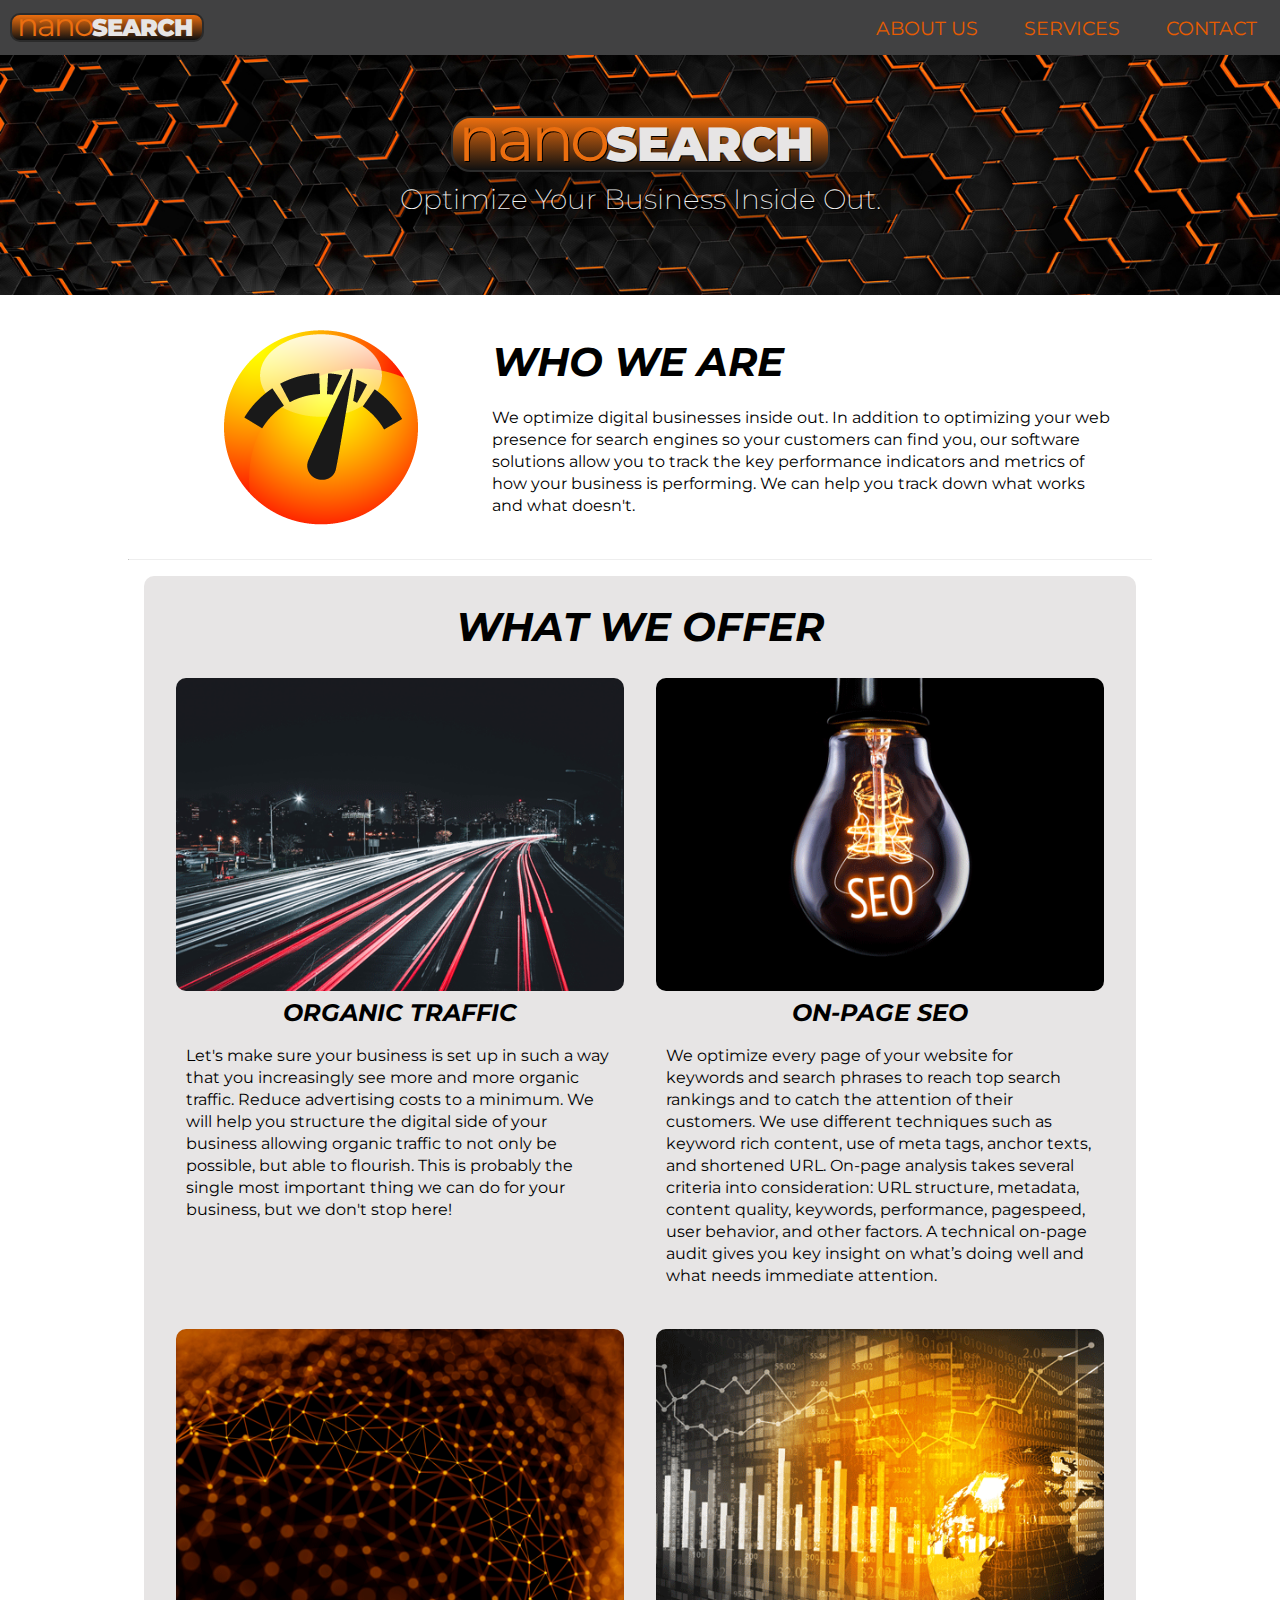
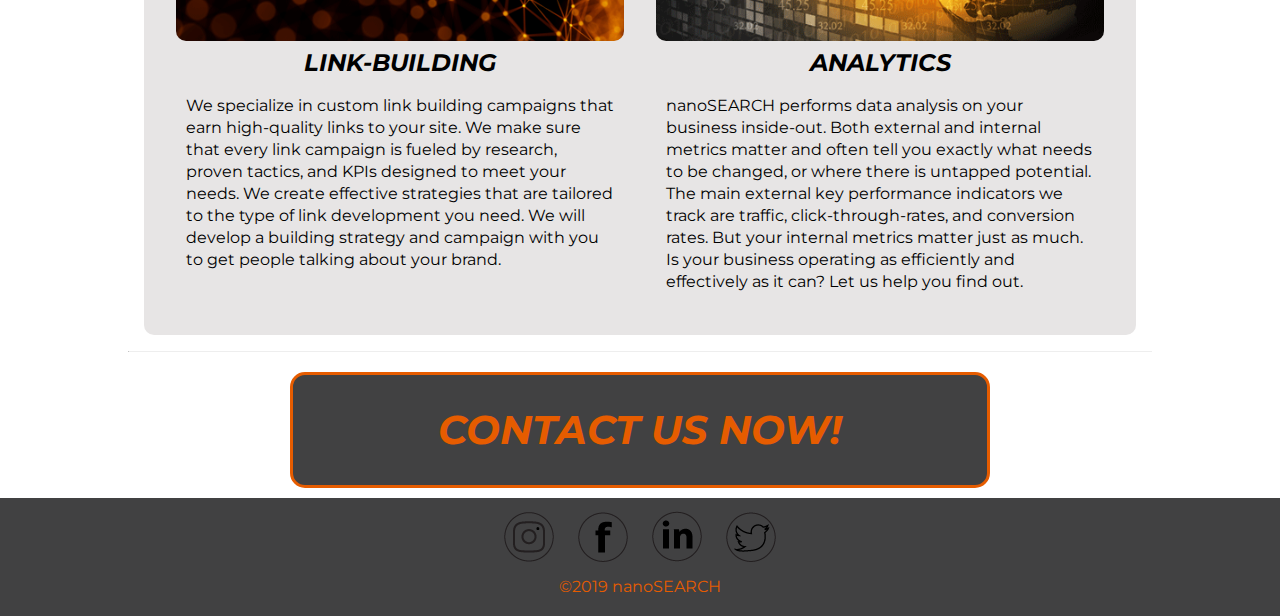
<file: root/demoChris.html>
<!DOCTYPE html>
<html lang="en">
<head>
    <meta charset="UTF-8">
    <meta name="viewport" content="width=device-width, initial-scale=1.0">
    <title>Demo Page | nanosearch</title>
    <link rel="stylesheet" href="css/main.css">
    <link rel="stylesheet" href="css/demoChris.css">
    <link href="https://fonts.googleapis.com/css?family=Montserrat:200,400,900&display=swap" rel="stylesheet">
    <script src="https://ajax.googleapis.com/ajax/libs/jquery/3.4.1/jquery.min.js"></script>
    <script src="scripts/main.js"></script>
</head>
<body>
    <div class="container">
      <header>
        <nav class="nav1 bg-dark">
            <div class="nav1-flex text-light">
                <div class="nav1-name"><a href="#"><h6>nano<span class="uppercase text-light">search</span></h6></a></div>
                <div class="hamMenu"></div>
            </div>
            <ul class="mainNav1 uppercase">
                <li><a>About Us</a></li>
                <li><a href="#services">Services</a></li>
                <li><a href="#contact">Contact</a></li>
            </ul>
        </nav>
        <div class="header short">
            <img class="responsiveImg flex align-self-end full-width" src="images/nanosearch_header.jpg" alt="Carbon Structure Background Image">
            <div class="flex">
                <div class="header-logo nav1-name"><a href="#"><h6>nano<span class="uppercase text-light">search</span></h6></a></div>
                <h4 class="center-text bg-tint-black capitalize">Optimize your business inside out.</h4>
            </div>
        </div>
      </header>
      <div class="container medium">
        <section class="flex align-items-center margin-3 padding-3">
            <article class="col-33">
                <img src="images/nanosearch_gauge.png" alt="Performance Gauge" class="responsiveImg">
            </article>
            <article class="col-66">
                <h2 class="left-text italic uppercase">Who we are</h2>
                <p>We optimize digital businesses inside out. In addition to optimizing your web presence for search engines so your customers can find you, our software solutions allow you to track the key performance indicators and metrics of how your business is performing. We can help you track down what works and what doesn't.</p>
            </article>
        </section>
        <hr>
        <section class="bg-light border-rounded margin-3 padding-3"><a name="services"></a>
            <h2 class="center-text italic uppercase">What we offer</h2>
            <div class="flex">
                <div class="col-2 padding-3">
                    <img src="images/nanosearch_traffic.gif" class="responsiveImg border-rounded" alt="Organic Traffic">
                    <h5 class="center-text italic uppercase">Organic Traffic</h5>
                    <p>Let's make sure your business is set up in such a way that you increasingly see more and more organic traffic. Reduce advertising costs to a minimum. We will help you structure the digital side of your business allowing organic traffic to not only be possible, but able to flourish. This is probably the single most important thing we can do for your business, but we don't stop here! </p>
                </div>
                <div class="col-2 padding-3">
                    <img src="images/nanosearch_lightbulb.gif" class="responsiveImg border-rounded" alt="On-Page SEO">
                    <h5 class="center-text italic uppercase">On-Page SEO</h5>
                    <p>We optimize every page of your website for keywords and search phrases to reach top search rankings and to catch the attention of their customers. We use different techniques such as keyword rich content, use of meta tags, anchor texts, and shortened URL. On-page analysis takes several criteria into consideration: URL structure, metadata, content quality, keywords, performance, pagespeed, user behavior, and other factors. A technical on-page audit gives you key insight on what’s doing well and what needs immediate attention.</p>
                </div>
            </div>
            <div class="flex">
                <div class="col-2 padding-3">
                    <img src="images/nanosearch_links.gif" class="responsiveImg border-rounded" alt="Link Building">
                    <h5 class="center-text italic uppercase">Link-Building</h5>
                    <p>We specialize in custom link building campaigns that earn high-quality links to your site. We make sure that every link campaign is fueled by research, proven tactics, and KPIs designed to meet your needs. We create effective strategies that are tailored to the type of link development you need. We will develop a building strategy and campaign with you to get people talking about your brand.</p>
                </div>
                <div class="col-2 padding-3">
                    <img src="images/nanosearch_analytics.gif" class="responsiveImg border-rounded" alt="Analytics">
                    <h5 class="center-text italic uppercase">Analytics</h5>
                    <p>nanoSEARCH performs data analysis on your business inside-out. Both external and internal metrics matter and often tell you exactly what needs to be changed, or where there is untapped potential. The main external key performance indicators we track are traffic, click-through-rates, and conversion rates. But your internal metrics matter just as much. Is your business operating as efficiently and effectively as it can? Let us help you find out.</p>
                </div>
            </div>
        </section>
        <hr>
        <div class="accordion dark">
                <h2 class="center-text italic uppercase text-orange">Contact us now!</h2><a name="contact"></a>
                <div class="accordionContent dark">
                    <form action="#" class="col-1 ">
                        <div class="group-form text-orange">
                            <div class="col-2">
                                <label>Name*</label>
                                <input class="form-control" type="text" placeholder="Your Name" required>
                            </div>
                            <div class="col-2">
                                <label>Email*</label>
                                <input class="form-control" type="text" placeholder="Your Email" required>
                            </div>
                        </div>
                        <div class="group-form text-orange">
                          <div class="col-1">
                              <label for="message">Your Message*</label>
                              <textarea class="form-control" id="message" rows="10" placeholder="Please type your message here." required></textarea>
                          </div>
                          <input type="submit" value="Submit" class="bg-dark text-orange">
                        </div>
                    </form>
                </div>
            </div>
      </div>
    <footer class="bg-dark">
        <div class="col-1 footer-icons my-auto">
            <ul>
                <li class="insta"></li>
                <li class="fb"></li>
                <li class="in"></li>
                <li class="twitter"></li>
            </ul>
        </div>
      <div class="copyright my-auto text-orange">©2019 nanoSEARCH</div>
    </footer>
    </div>
</body>
</html>
</file>
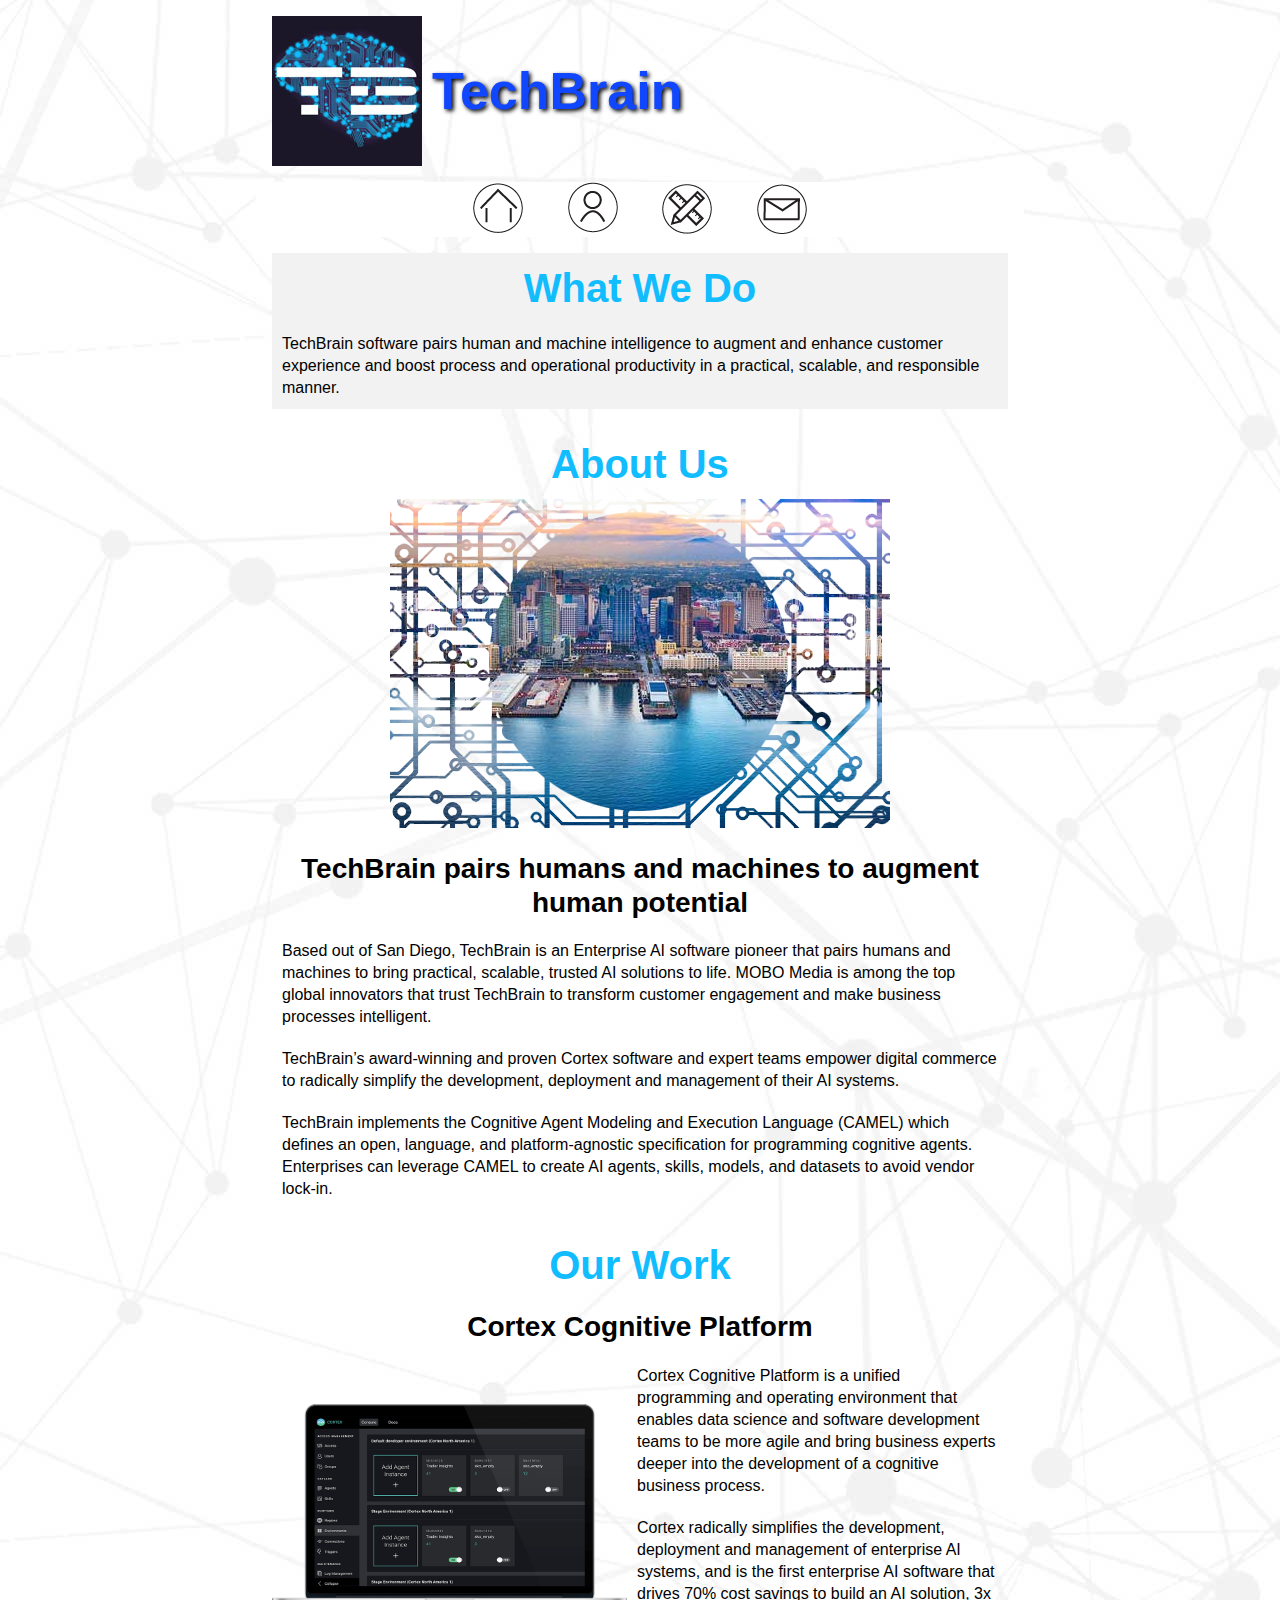
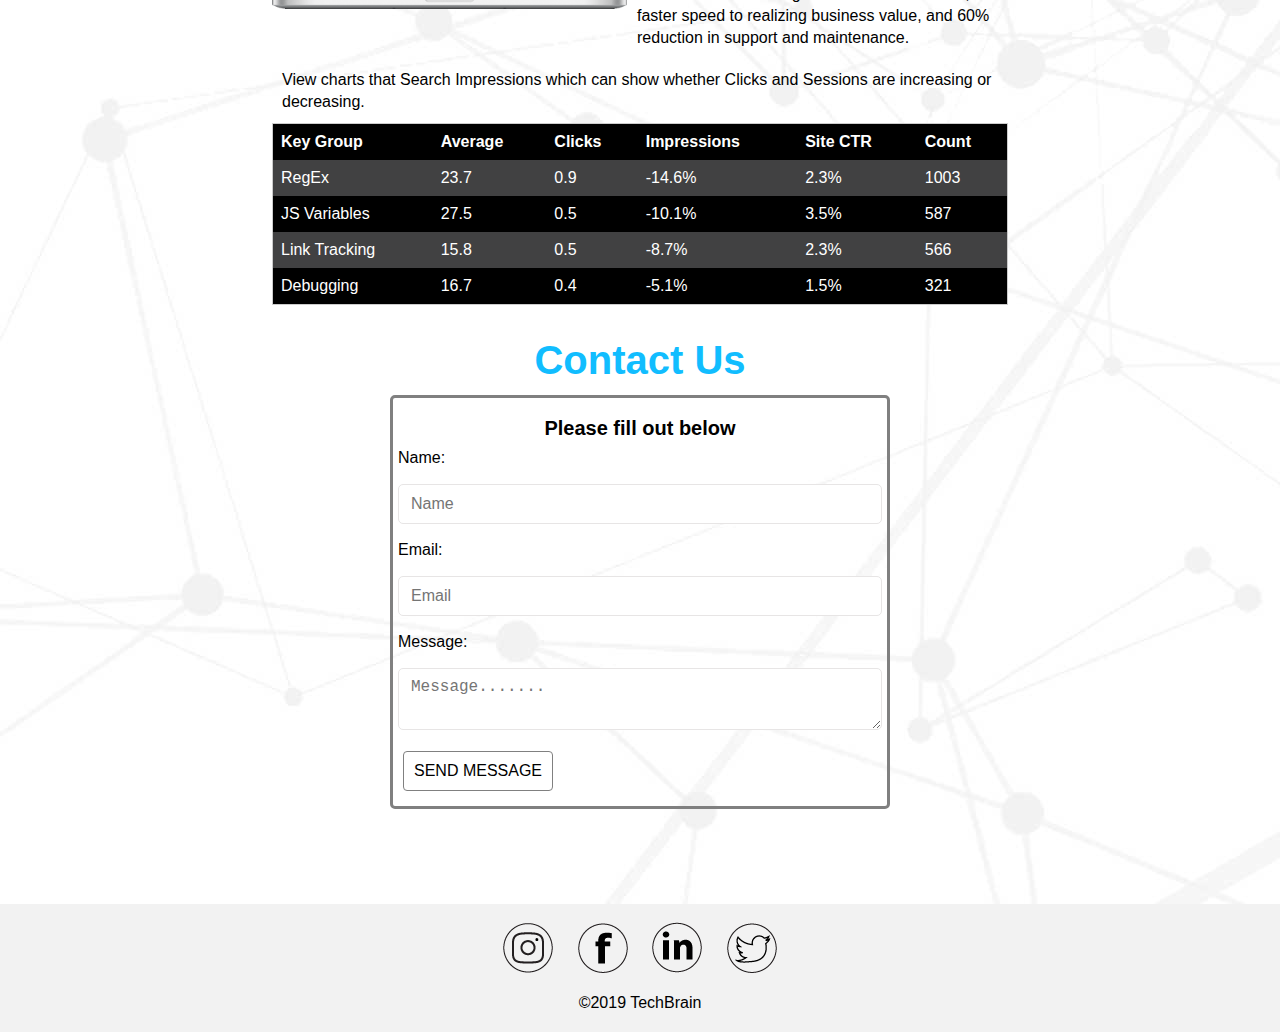
<file: root/demoLiza.html>
<!DOCTYPE html>
<html lang="en">
    <head>
        <meta charset="UTF-8">
        <title>TechBrain</title>
        <meta name="viewport" content="width=device-width, user-scalable=no, initial-scale=1.0, maximum-scale=1.0, minimum-scale=1.0">
        <title>Framework project ideas</title>
        <link rel="stylesheet" href="css/main.css">
        <link rel="stylesheet" href="css/demoLiza.css">
        <link rel="stylesheet" href="https://use.fontawesome.com/releases/v5.8.2/css/all.css" integrity="sha384-oS3vJWv+0UjzBfQzYUhtDYW+Pj2yciDJxpsK1OYPAYjqT085Qq/1cq5FLXAZQ7Ay" crossorigin="anonymous">
        <script src="https://ajax.googleapis.com/ajax/libs/jquery/3.4.1/jquery.min.js"></script>

    </head>
    <body id="home">
       <div class="container">
        <header class="margin-3">
           <div id="mobileHeader">
                <img src="images/TB_logo.jpg" alt="TB logo" class="responsiveImg">
                <h1 class="center-text">TechBrain</h1>
           </div>
           <div id="compHeader" class="flex align-items-center">
                <img src="images/TB_logo_sm.jpg" alt="TB logo" class="responsiveImg" id="mainLogo">
                <h1 class="center-text">TechBrain</h1>
           </div>
        </header>
        <nav class="mainNav2">
                <ul>
                    <li class="inline-block"><a href="#home" class="home"></a></li>
                    <li class="inline-block"><a href="#about" class="about"></a></li>
                    <li class="inline-block"><a href="#work" class="projects"></a></li>
                    <li class="inline-block"><a href="#contact" class="contact"></a></li>
                </ul>
        </nav>
        <nav class="mainNav1">
                <ul>
                    <li class="inline-block"><a href="#home" class="home"></a></li>
                    <li class="inline-block"><a href="#about" class="about"></a></li>
                    <li class="inline-block"><a href="#work" class="projects"></a></li>
                    <li class="inline-block"><a href="#contact" class="contact"></a></li>
                </ul>
        </nav>
        <section class="margin-3" id="weDo">
            <h2 class="center-text">What We Do</h2>
            <p>TechBrain software pairs human and machine intelligence to augment and enhance customer experience and boost process and operational productivity in a practical, scalable, and responsible manner.</p>
        </section>
        <section id="about" class="margin-3">
            <h2 class="center-text">About Us</h2>
            <img src="images/sanDiego.jpg" alt="SD" class="circuitMask responsiveImg block mx-auto">
            <h4 class="center-text">TechBrain pairs humans and machines to augment human potential</h4>
            <p>Based out of San Diego, TechBrain is an Enterprise AI software pioneer that pairs humans and machines to bring practical, scalable, trusted AI solutions to life. MOBO Media is among the top global innovators that trust TechBrain to transform customer engagement and make business processes intelligent.</p>
            <p>TechBrain’s award-winning and proven Cortex software and expert teams empower  digital commerce to radically simplify the development, deployment and management of their AI systems.</p>
            <p>TechBrain implements the Cognitive Agent Modeling and Execution Language (CAMEL) which defines an open, language, and platform-agnostic specification for programming cognitive agents. Enterprises can leverage CAMEL to create AI agents, skills, models, and datasets to avoid vendor lock-in.</p>
        </section>
        <section id="work" class="margin-3">
            <h2 class="center-text">Our Work</h2>
            <h4 class="center-text">Cortex Cognitive Platform</h4>
            <div class=" flex align-items-center">
                <img src="images/computerImg.gif" alt="computer" class="responsiveImg block mx-auto">
                <div>
                    <p>Cortex Cognitive Platform is a unified programming and operating environment that enables data science and software development teams to be more agile and bring business experts deeper into the development of a cognitive business process.</p>
                    <p>Cortex radically simplifies the development, deployment and management of enterprise AI systems, and is the first enterprise AI software that drives 70% cost savings to build an AI solution, 3x faster speed to realizing business value, and 60% reduction in support and maintenance.</p>
                </div>
            </div>
            <p>View charts that Search Impressions which can show whether Clicks and Sessions are increasing or decreasing.</p>
            <div class="resTable">
                    <table class="table-invert table-zebra">
                        <tr>
                            <th>Key Group</th>
                            <th>Average</th>
                            <th>Clicks</th>
                            <th>Impressions</th>
                            <th>Site CTR</th>
                            <th>Count</th>
                        </tr>
                        <tr>
                            <td>RegEx</td>
                            <td>23.7</td>
                            <td>0.9</td>
                            <td>-14.6%</td>
                            <td>2.3%</td>
                            <td>1003</td>
                        </tr>
                        <tr>
                            <td>JS Variables</td>
                            <td>27.5</td>
                            <td>0.5</td>
                            <td>-10.1%</td>
                            <td>3.5%</td>
                            <td>587</td>
                        </tr>
                        <tr>
                            <td>Link Tracking</td>
                            <td>15.8</td>
                            <td>0.5</td>
                            <td>-8.7%</td>
                            <td>2.3%</td>
                            <td>566</td>
                        </tr>
                        <tr>
                            <td>Debugging</td>
                            <td>16.7</td>
                            <td>0.4</td>
                            <td>-5.1%</td>
                            <td>1.5%</td>
                            <td>321</td>
                        </tr>
                    </table>
                </div>
        </section>
        <section id="contact" class="margin-3">
             <h2 class="center-text">Contact Us</h2>
              <form action="" method="post" id="form" class="col-1 block mx-auto">
                <h6>Please fill out below</h6>
                <div class="group-form">
                <label for="name">Name:</label>
                <input class="form-control" type="text" id="name" placeholder="Name"/>
                <label for="email">Email:</label>
                <input class="form-control" type="text" id="email" placeholder="Email"/>
                <label for="message">Message:</label>
                <textarea class="form-control" id="message" placeholder="Message......." class="form-control"></textarea>
                <input type="submit" id="submit" value="Send Message"/>
                </div>
             </form>
        </section>
        </div>
        <footer class="col-1 footer-icons my-auto">
            <ul>
              <li class="insta"></li>
              <li class="fb"></li>
              <li class="in"></li>
              <li class="twitter"></li>
           </ul>
           <div class="copyright my-auto">©2019 TechBrain</div>
        </footer>
    </body>
</html>
</file>
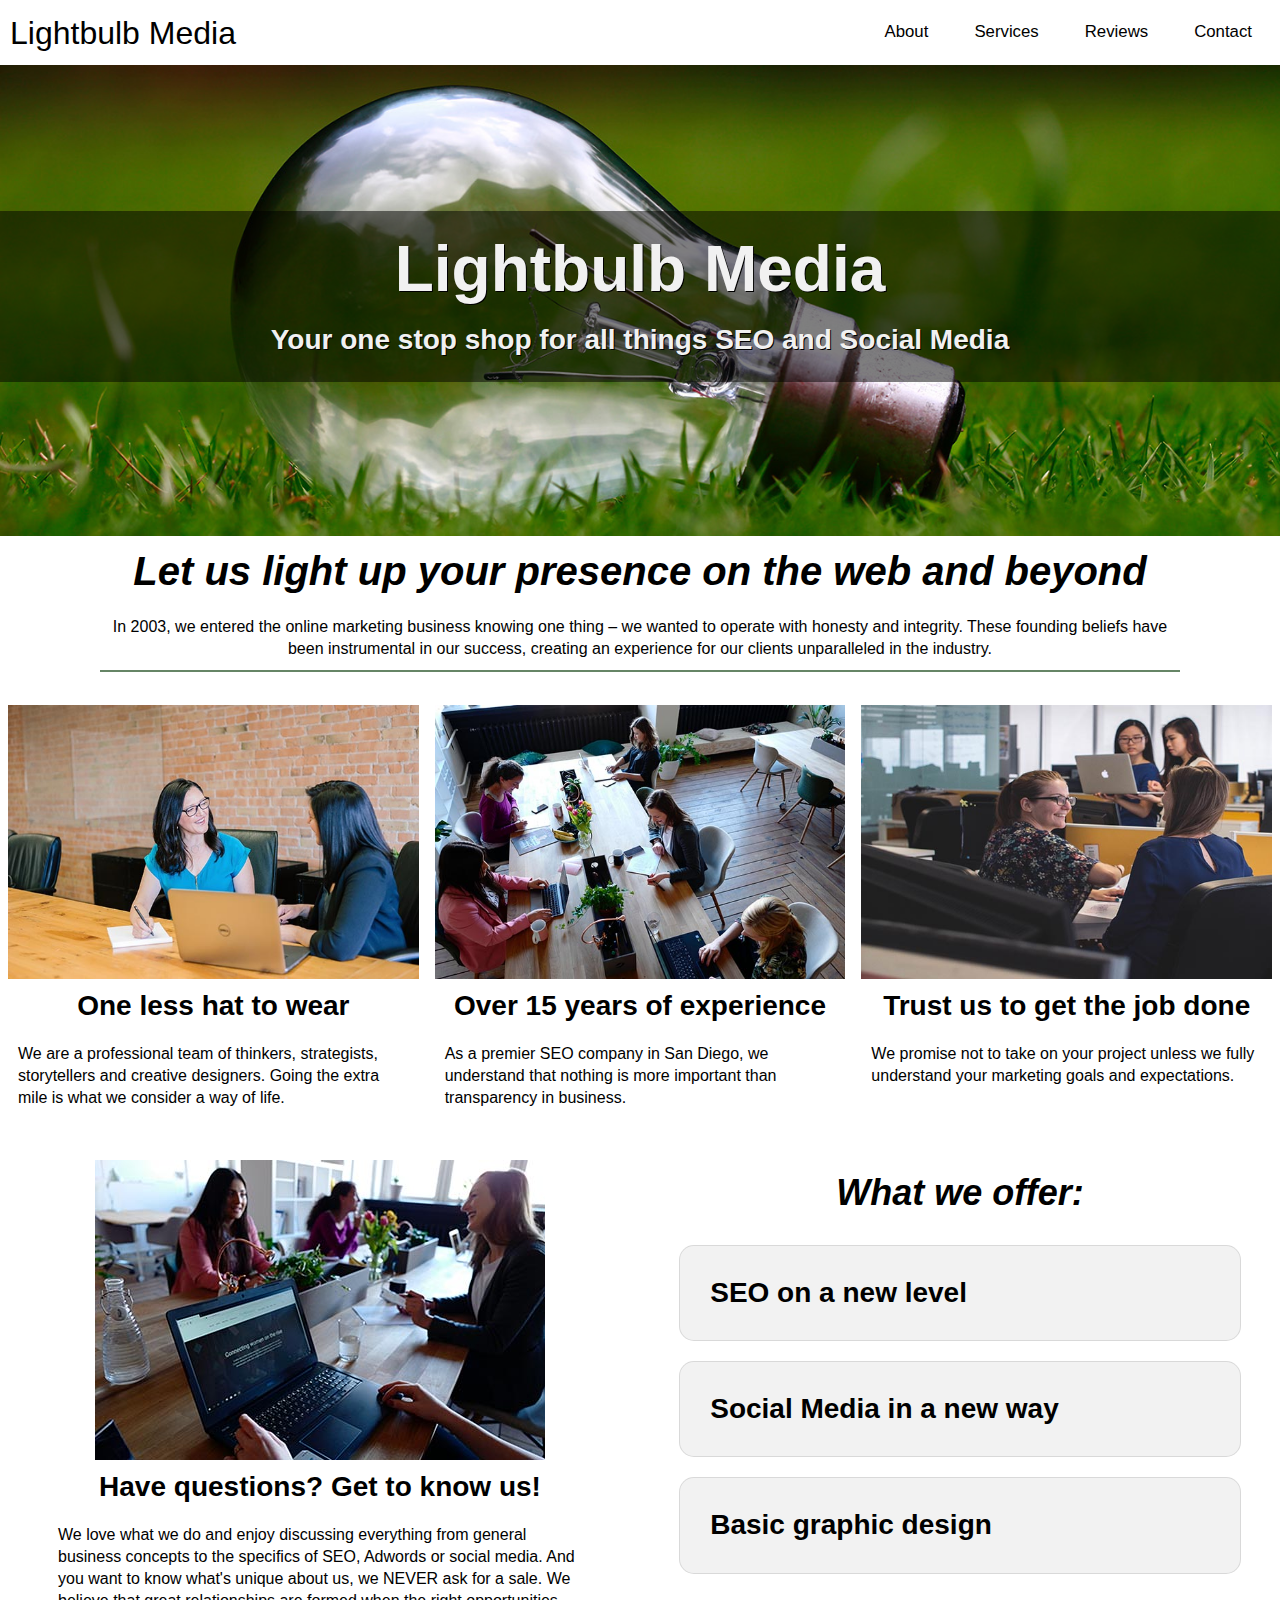
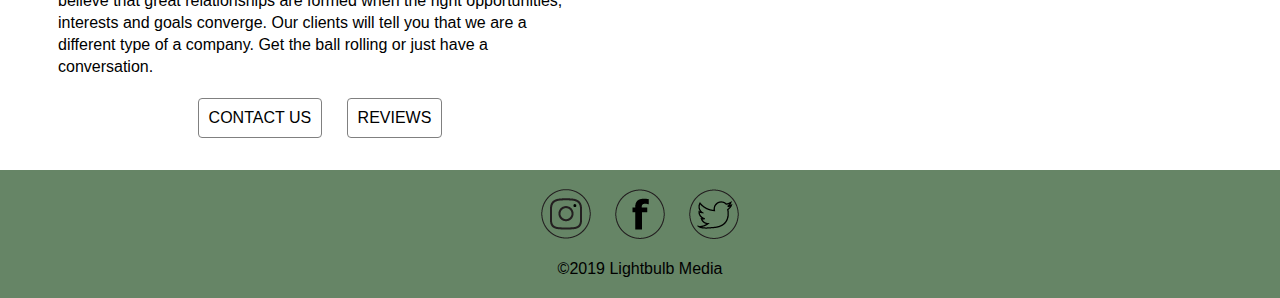
<file: root/demoPaige.html>
<!DOCTYPE html>
<html lang="en">
<head>
    <meta charset="UTF-8">
    <meta name="viewport" content="width=device-width, initial-scale=1.0">
    <title>Demo - Paige</title>
    <link rel="stylesheet" href="css/main.css">
    <link rel="stylesheet" href="css/demoPaige.css">
    <script src="https://ajax.googleapis.com/ajax/libs/jquery/3.4.1/jquery.min.js"></script>
    <script src="scripts/main.js"></script>
</head>
<body>
  <header>

        <nav class="nav1">
           <div class="nav1-flex">
               <div class="nav1-name" id="logo"><a href="#">Lightbulb Media</a></div>
                <div class="hamMenu"></div>
           </div>
            <ul class="mainNav1">
                <li><a href="#">About</a></li>

                <li class="nav1-showSub">
                    <a href="#">Services</a>
                    <ul class="nav1-subMenu">
                        <li><a href="#">SEO</a></li>
                        <li><a href="#">Social Media</a></li>
                        <li><a href="#">Graphic Design</a></li>
                    </ul>
                </li>
                <li><a href="#">Reviews</a></li>
                <li><a href="#">Contact</a></li>
            </ul>
        </nav>
        <div class="header">
                  <img class="responsiveImg flex align-self-end full-width" src="images/headerImg-paige.jpg" alt="">
                  <div class="bg">
                      <h1 class="">Lightbulb Media</h1>
                      <h4>Your one stop shop for all things SEO and Social Media</h4>
                  </div>
      </div>
    </header>
    <div class="container">
    <section>
        <h2 class="center-text italic">Let us light up your presence on the web and beyond</h2>
        <p id="welcome" class="regP center-text">
In 2003, we entered the online marketing business knowing one thing – we wanted to operate with honesty and integrity. These founding beliefs have been instrumental in our success, creating an experience for our clients unparalleled in the industry. </p>
        <div class="flex justify-content-around">
            <article class="col-3 margin-2">
              <img src="images/women-paige.jpg" alt="" class="responsiveImg mx-auto">
              <h4 class="center-text">One less hat to wear</h4>
              <p class="regP">We are a professional team of thinkers, strategists, storytellers and creative designers. Going the extra mile is what we consider a way of life.</p>
            </article>
            <article class="col-3 margin-2">
              <img src="images/group-paige.jpg" alt="" class="responsiveImg mx-auto">
              <h4 class="center-text">Over 15 years of experience</h4>
              <p class="regP">As a premier SEO company in San Diego, we understand that nothing is more important than transparency in business.</p>
            </article>
            <article class="col-3 margin-2">
              <img src="images/workspace-paige.jpg" alt="" class="responsiveImg mx-auto">
              <h4 class="center-text">Trust us to get the job done</h4>
              <p class="regP">We promise not to take on your project unless we fully understand your marketing goals and expectations.</p>
            </article>
        </div>
        <div class="flex justify-content-around group2">
          <article class="col-2 margin-2" id="group2-sec1">
            <img src="images/workingspace-paige.jpg" alt="" class="mx-auto responsiveImg">
            <h4 class="center-text">Have questions? Get to know us!</h4>
            <p class="regP">We love what we do and enjoy discussing everything from general business concepts to the specifics of SEO, Adwords or social media. And you want to know what's unique about us, we NEVER ask for a sale. We believe that great relationships are formed when the right opportunities, interests and goals converge. Our clients will tell you that we are a different type of a company. Get the ball rolling or just have a conversation.</p>
            <div class="center-text">
            <button>Contact us</button>
            <button>Reviews</button>
            </div>
          </article>
          <article class="col-2 margin-2" id="accordion">
            <h3 class="center-text italic">What we offer:</h3>
            <div class="accordion">
                <h4>SEO on a new level</h4>
                <div class="accordionContent">
                    <p>We are a professional team of thinkers, strategists, storytellers and creative designers. Going the extra mile is what we consider a way of life. As a premier SEO company in San Diego, we understand that nothing is more important than transparency in business, especially, in the search marketing business.</p>
                    <a href="#" class="padding-2">Learn more</a>
                </div>
            </div>
            <div class="accordion">
                <h4>Social Media in a new way</h4>
                <div class="accordionContent">
                    <p>We promise not to take on your project unless we fully understand your marketing goals and expectations. We will ensure that the cost of acquiring a client from online marketing justifies the spend and if it doesn't, we will tell you.</p>
                    <a href="#" class="padding-2">Learn more</a>
                </div>
            </div>
            <div class="accordion">
                <h4>Basic graphic design</h4>
                <div class="accordionContent">
                    <p>Successful businesses have exceptional products and services backed by unmatched marketing strategies. We take innovative ideas, brilliant products and unparalleled services and make them relevant using comprehensive Search Engine Optimization (SEO),</p>
                    <a href="#" class="padding-2">Learn more</a>
                </div>
            </div>
          </article>
        </div>
    </section>
  </div>
  <footer>
  <div class="col-1 footer-icons my-auto">
      <ul>
           <li class="insta"><a href="#"></a></li>
              <li class="fb"><a href="#"></a></li>
              <li class="twitter"><a href="#"></a></li>
      </ul>
  </div>
  <div class="copyright my-auto">©2019 Lightbulb Media</div>
</footer>
</body>
</html>
</file>
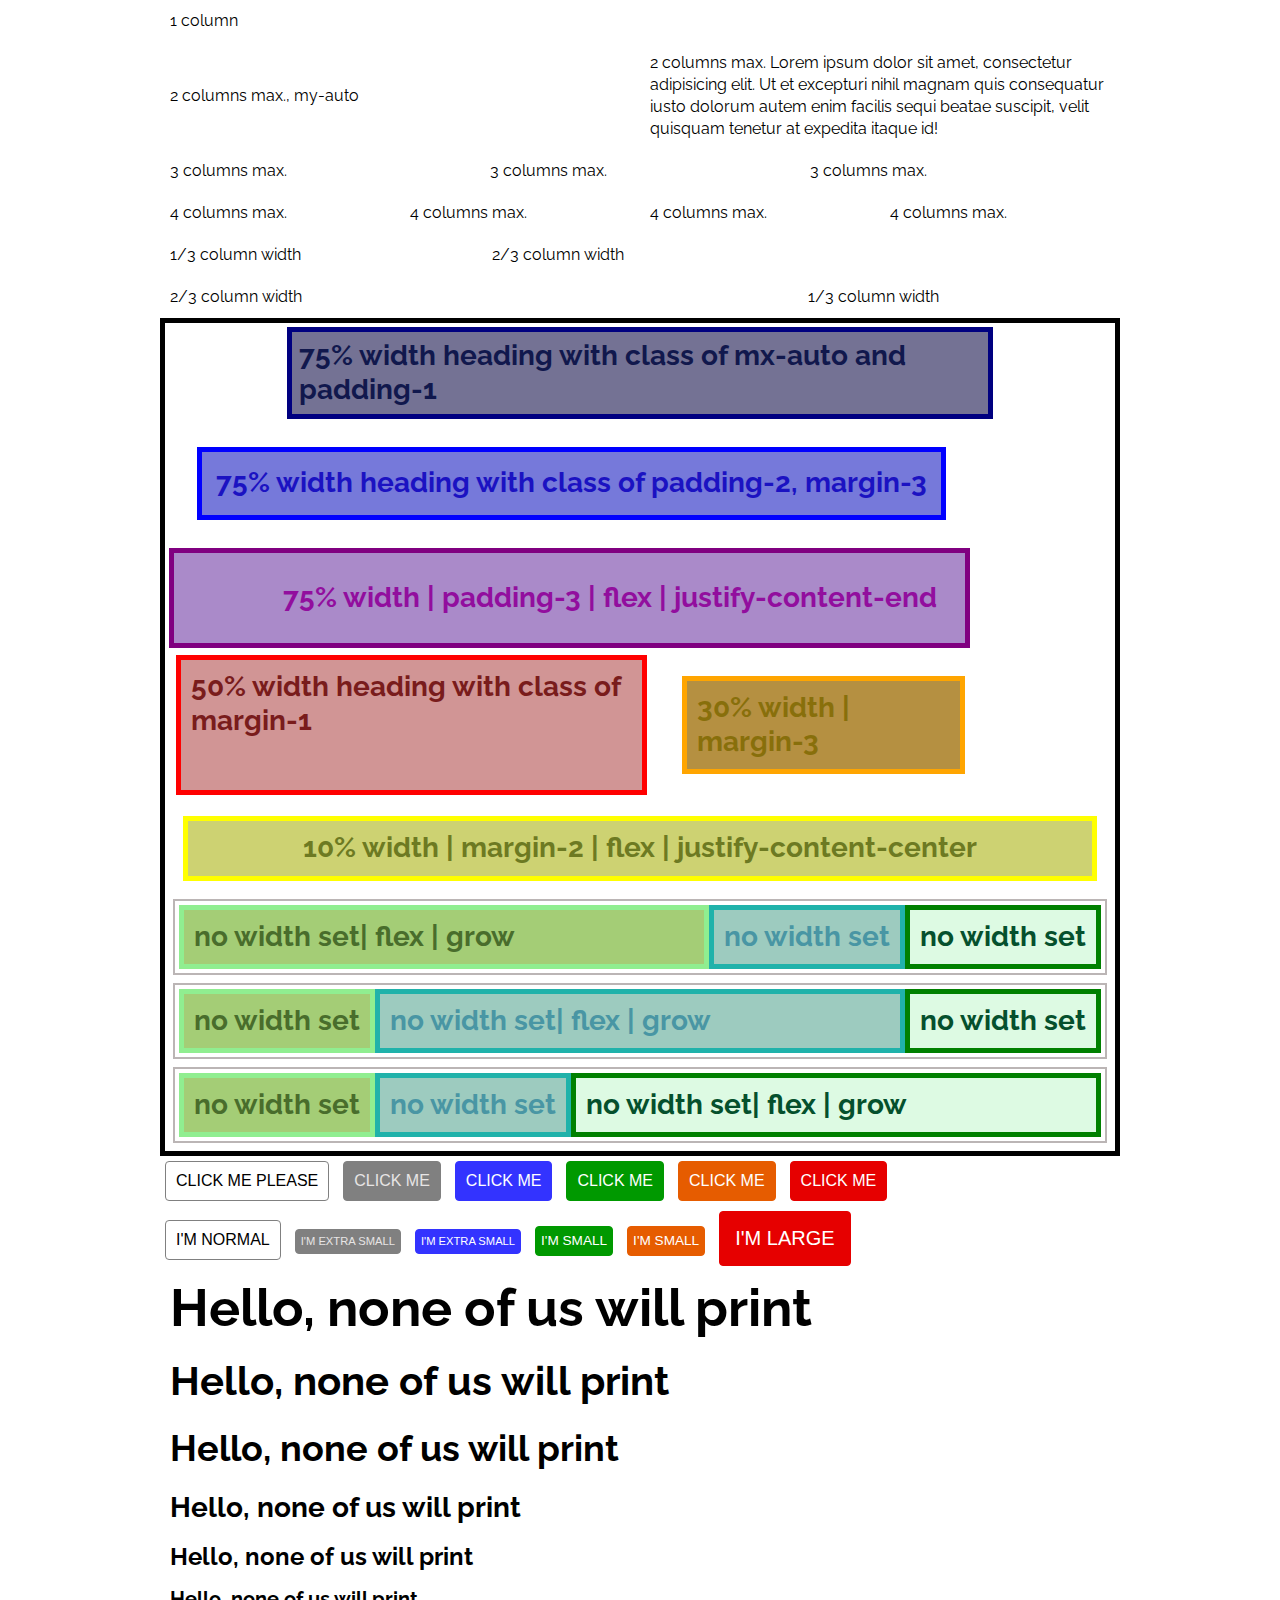
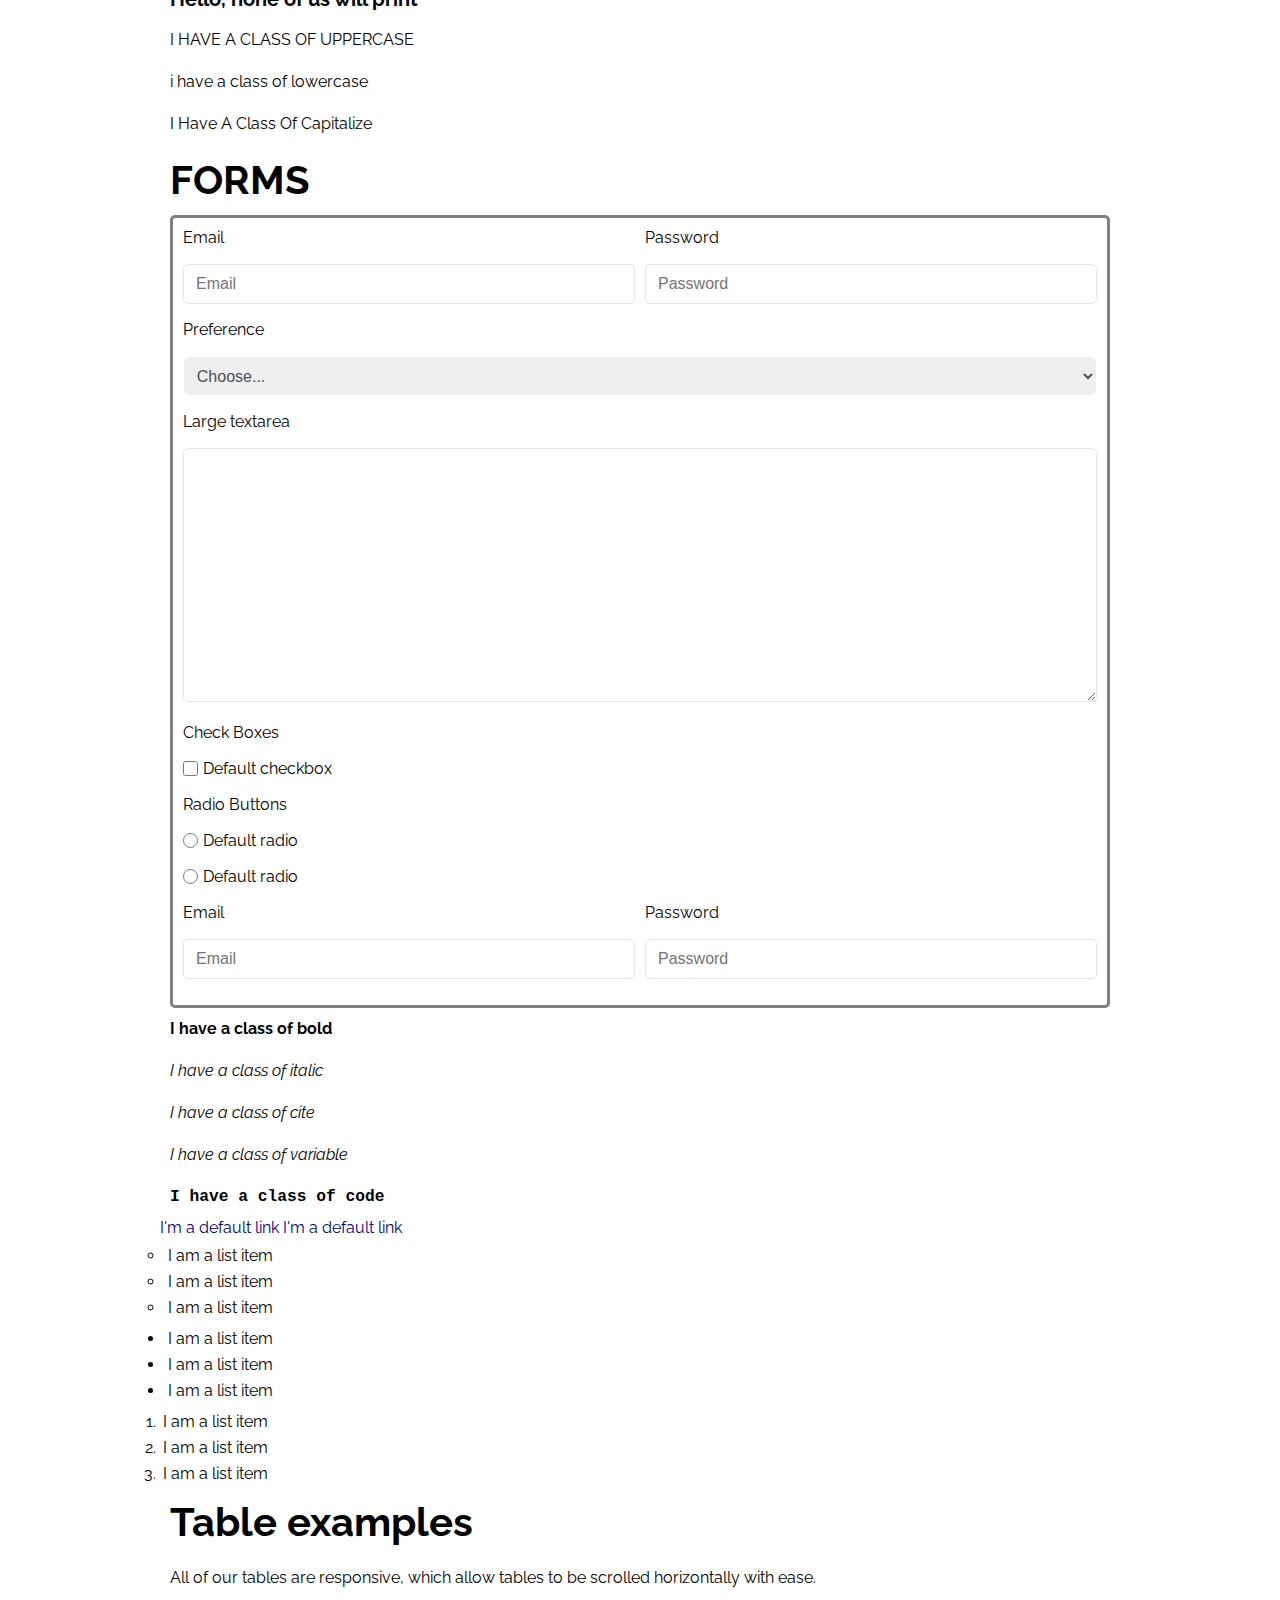
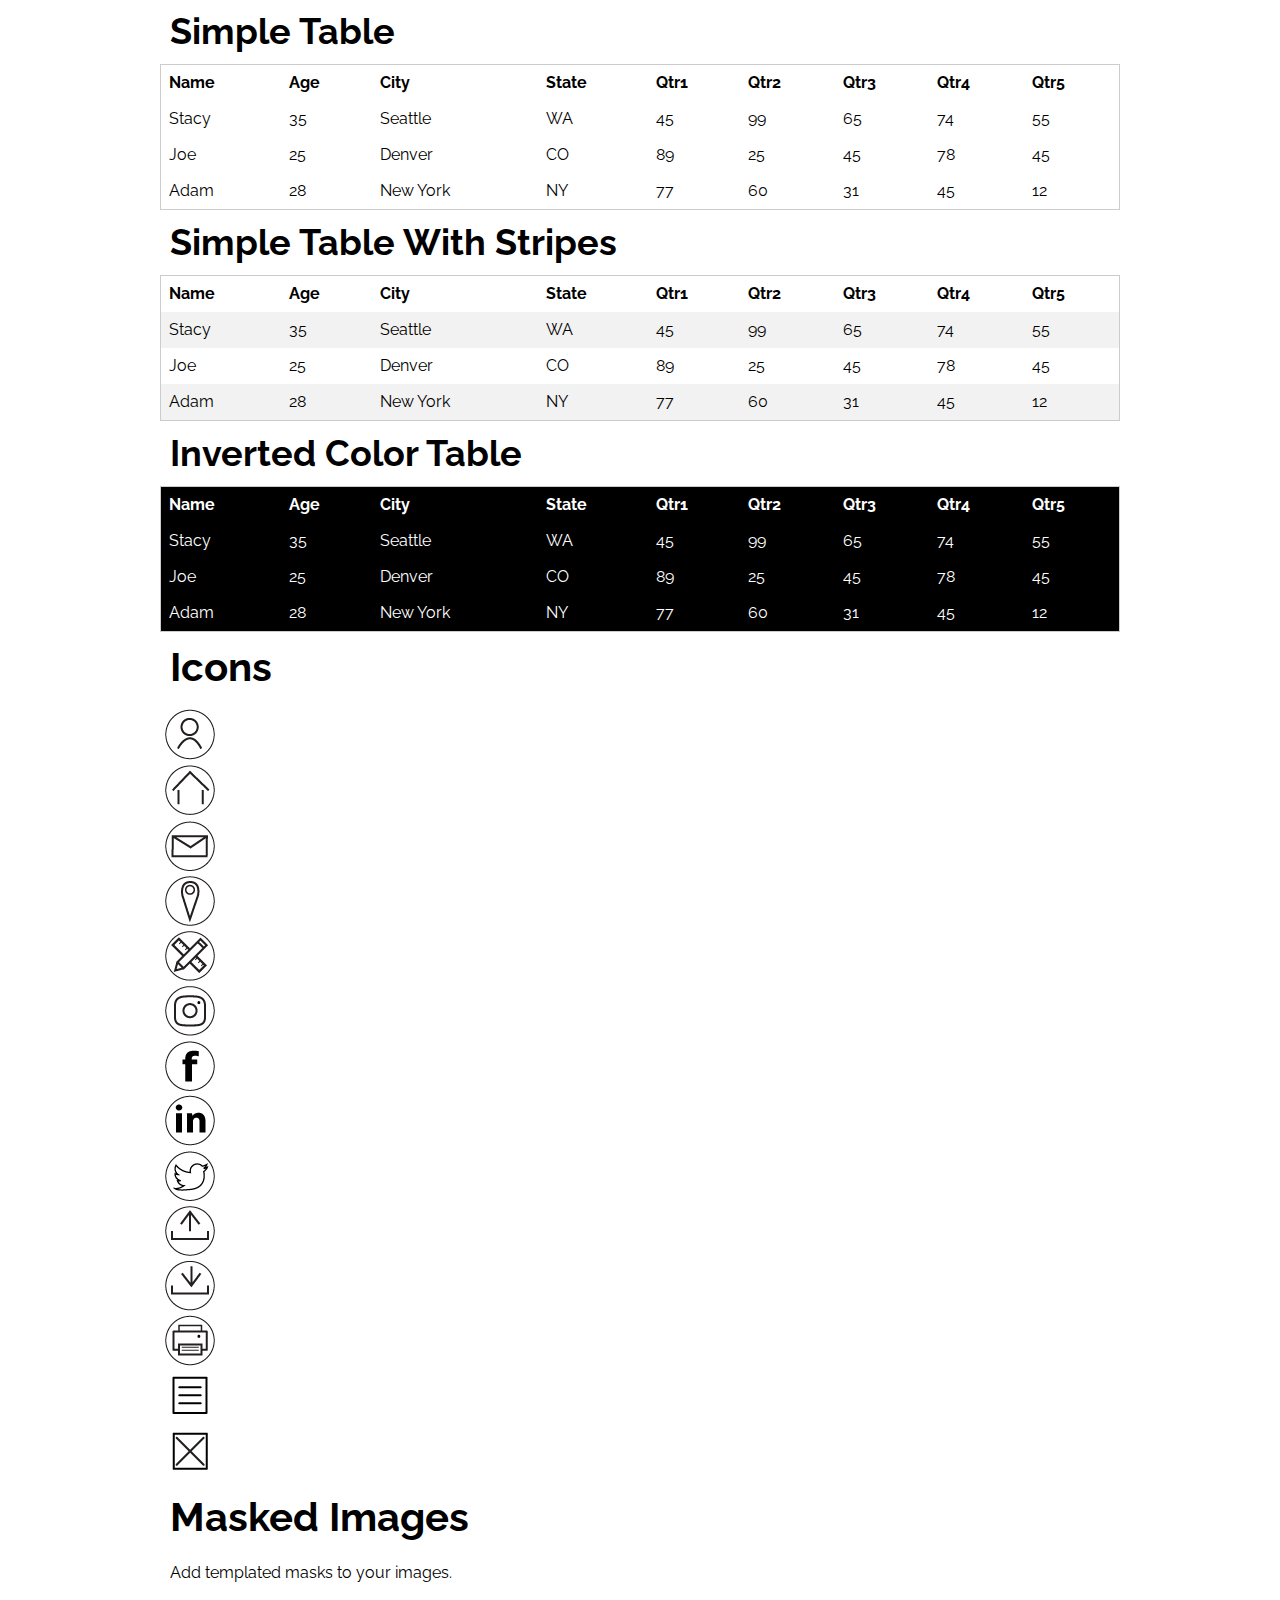
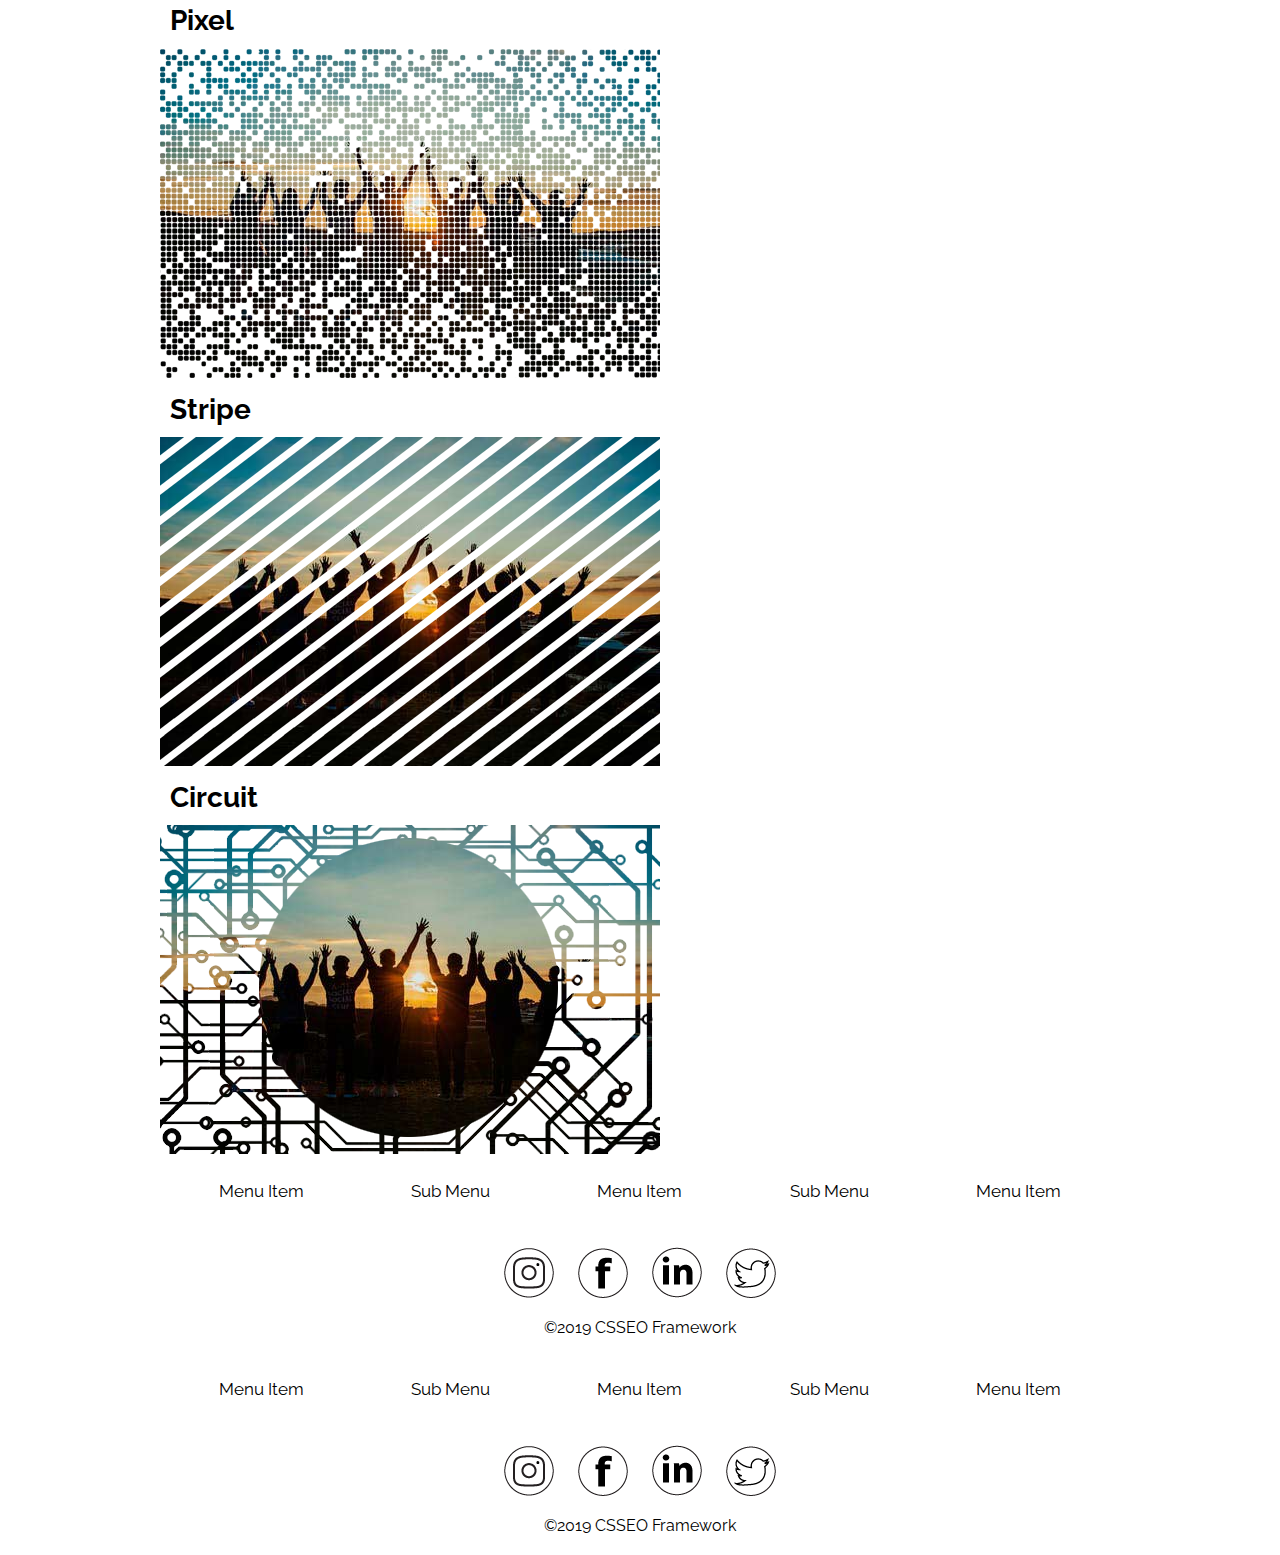
<file: root/index_dev1.html>
<!DOCTYPE html>
<html lang="en">
<head>
    <meta charset="UTF-8">
    <meta name="viewport" content="width=device-width, user-scalable=no, initial-scale=1.0, maximum-scale=1.0, minimum-scale=1.0">
    <title>Framework project ideas</title>
    <link rel="stylesheet" href="css/main.css">
    <link href="https://fonts.googleapis.com/css?family=Raleway:400,400i,700&display=swap" rel="stylesheet">
</head>
    <div class="container small">
    <body>
        <div class="flex wrap">
            <div class="col-1"><p>1 column</p></div>
        </div>
        <div class="flex wrap">
            <div class="col-2 my-auto"><p>2 columns max., my-auto</p></div>
            <div class="col-2"><p>2 columns max.  Lorem ipsum dolor sit amet, consectetur adipisicing elit. Ut et excepturi nihil magnam quis consequatur iusto dolorum autem enim facilis sequi beatae suscipit, velit quisquam tenetur at expedita itaque id!</p></div>
        </div>
        <div class="flex wrap">
            <div class="col-3"><p>3 columns max.</p></div>
            <div class="col-3"><p>3 columns max.</p></div>
            <div class="col-3"><p>3 columns max.</p></div>
        </div>
        <div class="flex wrap">
            <div class="col-4"><p>4 columns max.</p></div>
            <div class="col-4"><p>4 columns max.</p></div>
            <div class="col-4"><p>4 columns max.</p></div>
            <div class="col-4"><p>4 columns max.</p></div>
        </div>
        <div class="flex wrap">
            <div class="col-33"><p>1/3 column width</p></div>
            <div class="col-66"><p>2/3 column width</p></div>
        </div>
        <div class="flex wrap">
            <div class="col-66"><p>2/3 column width</p></div>
            <div class="col-33"><p>1/3 column width</p></div>
        </div>
        <div style="border: solid 5px #000;" class="padding-1 flex wrap">
            <h4 style="color: rgb(17, 24, 77); background-color:rgb(116, 114, 148);border: solid 5px navy;width:75%" class="mx-auto padding-1">75% width heading with class of mx-auto and padding-1</h4>
            <h4 style="color: rgb(27, 18, 194); background-color: #7679da;border: solid 5px blue;" class="padding-2 margin-3">75% width heading with class of padding-2, margin-3</h4>
            <h4 style="color: rgb(146, 14, 158); background-color: #aa8ac9;border: solid 5px purple;width:85%" class="padding-3 flex justify-content-end">75% width | padding-3 | flex | justify-content-end</h4>
            <h4 style="color: rgb(121, 28, 28); background-color: #d19595;border: solid 5px red;width:50%" class="margin-1">50% width heading with class of margin-1</h4>
            <h4 style="color: rgb(136, 111, 11); background-color: #b59041;border: solid 5px orange;width:30%;" class="margin-3 flex">30% width | margin-3</h4>
            <h4 style="color: rgb(109, 122, 34); background-color: #cdd272;border: solid 5px yellow;width:100%" class="margin-2 flex justify-content-center">10% width | margin-2 | flex | justify-content-center</h4>

            <div style="border: solid 2px rgb(187, 181, 181);" class="container padding-1 margin-1 flex wrap">
                <h4 style="color: rgb(73, 109, 44); background-color: #97c562de;border: solid 5px lightgreen;" class="flex grow">no width set| flex | grow</h4>
                <h4 style="color: rgb(73, 150, 164); background-color: #5aa89398;border: solid 5px lightseagreen;" class="">no width set</h4>
                <h4 style="color: rgb(5, 80, 45); background-color: #b7f4c379;border: solid 5px green;" class="">no width set </h4>
            </div>

            <div style="border: solid 2px rgb(187, 181, 181);" class="container padding-1 margin-1 flex wrap">
                <h4 style="color: rgb(73, 109, 44); background-color: #97c562de;border: solid 5px lightgreen;" class="">no width set</h4>
                <h4 style="color: rgb(73, 150, 164); background-color: #5aa89398;border: solid 5px lightseagreen;" class="flex grow">no width set| flex | grow</h4>
                <h4 style="color: rgb(5, 80, 45); background-color: #b7f4c379;border: solid 5px green;" class="">no width set </h4>
            </div>

            <div style="border: solid 2px rgb(187, 181, 181);" class="container padding-1 margin-1 flex wrap">
                <h4 style="color: rgb(73, 109, 44); background-color: #97c562de;border: solid 5px lightgreen;" class="">no width set</h4>
                <h4 style="color: rgb(73, 150, 164); background-color: #5aa89398;border: solid 5px lightseagreen;" class="">no width set</h4>
                <h4 style="color: rgb(5, 80, 45); background-color: #b7f4c379;border: solid 5px green;" class="flex grow">no width set| flex | grow</h4>
            </div>


        </div>
        <div class>
            <button class="button">Click me please</button>
            <button class="button basic">Click me</button>
            <button class="button blue">Click me</button>
            <button class="button green">Click me</button>
            <button class="button orange">Click me</button>
            <button class="button red">Click me</button>
        </div>
        <div class>
            <button class="button">I'm normal</button>
            <button class="button basic xsmall">I'm extra small</button>
            <button class="button blue xsmall">I'm extra small</button>
            <button class="button green small">I'm small</button>
            <button class="button orange small">I'm small</button>
            <button class="button red large">I'm large</button>
        </div>
        <div class="no-print">
            <h1>Hello, none of us will print</h1>
            <h2>Hello, none of us will print</h2>
            <h3>Hello, none of us will print</h3>
            <h4>Hello, none of us will print</h4>
            <h5>Hello, none of us will print</h5>
            <h6>Hello, none of us will print</h6>
        </div>
        <div class="group">
            <p class="uppercase column">I have a class of uppercase</p>
            <p class="lowercase column">I have a class of lowercase</p>
            <p class="capitalize column">I have a class of capitalize</p>
        </div>
            <div class="group">
           <h2>FORMS</h2>
            <form action="#" class="col-1 ">
                <div class="group-form">
                    <div class="col-2">
                        <label for="exampleEmail">Email</label>
                        <input class="form-control" type="text" placeholder="Email">
                    </div>
                     <div class="col-2">
                        <label for="examplePassword">Password</label>
                        <input class="form-control" type="password" placeholder="Password">
                    </div>
                    
                </div>
                
                <div class="group-form">
                    <div class="col-1">
                       <label class="" for="exampleSelect">Preference</label>
                          <select class="select" id="exampleSelect">
                            <option selected>Choose...</option>
                            <option value="1">One</option>
                            <option value="2">Two</option>
                            <option value="3">Three</option>
                          </select>
                    </div>
                </div>
                <div class="group-form">
                  <div class="col-1">
                      <label for="exampleTextArea">Large textarea</label>
                      <textarea class="form-control" id="exampleTextArea" rows="10"></textarea>
                  </div>
                </div>
                
                 <div class="group-form">
                   <div class="col-1">
                     <label>Check Boxes</label>
                     <div class="form-check">
                          <input class="form-checkbox" type="checkbox" value="" id="defaultCheck">
                          <label class="" for="defaultCheck">Default checkbox</label>
                      </div>
                   </div>
                   
                   <div class="col-1">
                     <label>Radio Buttons</label>
                      <div class="col-1">
                         <div class="form-check">
                              <input class="form-checkbox" name="exampleRadios" type="radio" value="" id="defaultRadio">
                              <label class="" for="defaultRadio">Default radio</label>
                          </div>
                       </div>
                      <div class="form-check">
                          <input class="form-checkbox" name="exampleRadios" type="radio" value="" id="defaultRadio1">
                          <label class="" for="defaultRadio1">Default radio</label>
                      </div>
                   </div>
                </div>
                
                
                <fieldset>
                   
                     <div class="group-form">
                        <div class="col-2">
                            <label for="exampleEmail">Email</label>
                            <input class="form-control" type="text" placeholder="Email">
                        </div>
                         <div class="col-2">
                            <label for="examplePassword">Password</label>
                            <input class="form-control" type="password" placeholder="Password">
                        </div>
                    
                    </div>
                </fieldset>
                
                
              
            </form>
            
        </div>
        <div>
            <p class="bold">I have a class of bold</p>
            <p class="italic">I have a class of italic</p>
            <p class="cite">I have a class of cite</p>
            <p class="variable">I have a class of variable</p>
            <p class="code">I have a class of code</p>
        </div>
        <div class="group">
            <a href="#" class="column">I'm a default link</a>
            <a href="#" class="column">I'm a default link</a>
        </div>
        <div class="group">
            <div class="column">
                <ul class="listCircle">
                    <li>I am a list item</li>
                    <li>I am a list item</li>
                    <li>I am a list item</li>
                </ul>
            </div>
            <div class="column">
                <ul class="listBullet">
                    <li>I am a list item</li>
                    <li>I am a list item</li>
                    <li>I am a list item</li>
                </ul>
            </div>
            <div class="column">
                <ol>
                    <li>I am a list item</li>
                    <li>I am a list item</li>
                    <li>I am a list item</li>
                </ol>
            </div>
        </div>
         <!--TABLES-->
         <div class="tableEx">
                <h2>Table examples</h2>
                <p>All of our tables are responsive, which allow tables to be scrolled horizontally with ease.</p>
                <h3>Simple Table</h3>
                <div class="resTable">
                    <table class="table-simple">
                        <tr>
                            <th>Name</th>
                            <th>Age</th>
                            <th>City</th>
                            <th>State</th>
                            <th>Qtr1</th>
                            <th>Qtr2</th>
                            <th>Qtr3</th>
                            <th>Qtr4</th>
                            <th>Qtr5</th>
                        </tr>
                        <tr>
                            <td>Stacy</td>
                            <td>35</td>
                            <td>Seattle</td>
                            <td>WA</td>
                            <td>45</td>
                            <td>99</td>
                            <td>65</td>
                            <td>74</td>
                            <td>55</td>
                        </tr>
                        <tr>
                            <td>Joe</td>
                            <td>25</td>
                            <td>Denver</td>
                            <td>CO</td>
                            <td>89</td>
                            <td>25</td>
                            <td>45</td>
                            <td>78</td>
                            <td>45</td>
                        </tr>
                        <tr>
                            <td>Adam</td>
                            <td>28</td>
                            <td>New York</td>
                            <td>NY</td>
                            <td>77</td>
                            <td>60</td>
                            <td>31</td>
                            <td>45</td>
                            <td>12</td>
                        </tr>
                    </table>
                </div>
            </div>
            <div class="tableEx">
                <h3>Simple Table With Stripes</h3>
                <div class="resTable">
                    <table class="table-zebra">
                        <tr>
                            <th>Name</th>
                            <th>Age</th>
                            <th>City</th>
                            <th>State</th>
                            <th>Qtr1</th>
                            <th>Qtr2</th>
                            <th>Qtr3</th>
                            <th>Qtr4</th>
                            <th>Qtr5</th>
                        </tr>
                        <tr>
                            <td>Stacy</td>
                            <td>35</td>
                            <td>Seattle</td>
                            <td>WA</td>
                            <td>45</td>
                            <td>99</td>
                            <td>65</td>
                            <td>74</td>
                            <td>55</td>
                        </tr>
                        <tr>
                            <td>Joe</td>
                            <td>25</td>
                            <td>Denver</td>
                            <td>CO</td>
                            <td>89</td>
                            <td>25</td>
                            <td>45</td>
                            <td>78</td>
                            <td>45</td>
                        </tr>
                        <tr>
                            <td>Adam</td>
                            <td>28</td>
                            <td>New York</td>
                            <td>NY</td>
                            <td>77</td>
                            <td>60</td>
                            <td>31</td>
                            <td>45</td>
                            <td>12</td>
                        </tr>
                    </table>
                </div>
            </div>
            <div class="tableEx">
                <h3>Inverted Color Table</h3>
                <div class="resTable">
                    <table class="table-invert">
                        <tr>
                            <th>Name</th>
                            <th>Age</th>
                            <th>City</th>
                            <th>State</th>
                            <th>Qtr1</th>
                            <th>Qtr2</th>
                            <th>Qtr3</th>
                            <th>Qtr4</th>
                            <th>Qtr5</th>
                        </tr>
                        <tr>
                            <td>Stacy</td>
                            <td>35</td>
                            <td>Seattle</td>
                            <td>WA</td>
                            <td>45</td>
                            <td>99</td>
                            <td>65</td>
                            <td>74</td>
                            <td>55</td>
                        </tr>
                        <tr>
                            <td>Joe</td>
                            <td>25</td>
                            <td>Denver</td>
                            <td>CO</td>
                            <td>89</td>
                            <td>25</td>
                            <td>45</td>
                            <td>78</td>
                            <td>45</td>
                        </tr>
                        <tr>
                            <td>Adam</td>
                            <td>28</td>
                            <td>New York</td>
                            <td>NY</td>
                            <td>77</td>
                            <td>60</td>
                            <td>31</td>
                            <td>45</td>
                            <td>12</td>
                        </tr>
                    </table>
                </div>
            </div>
            <!-- ICONS -->
            <div class="iconEx">
               <h2>Icons</h2>
               <ul>
                   <li class="about"></li>
                   <li class="home"></li>
                   <li class="contact"></li>
                   <li class="location"></li>
                   <li class="projects"></li>
                   <li class="insta"></li>
                   <li class="fb"></li>
                   <li class="in"></li>
                   <li class="twitter"></li>
                   <li class="upload"></li>
                   <li class="download"></li>
                   <li class="print"></li>
                   <li class="hamMenu"></li>
                   <li class="hamX"></li>
               </ul>
            </div>
            <!--MASK IMAGES-->
            <div class="maskEx">
               <h2>Masked Images</h2>
               <p>Add templated masks to your images.</p>
               <div>
                  <h4>Pixel</h4>
                  <img src="images/example_image.jpg" alt="example image" class="pixelMask">
                  <h4>Stripe</h4>
                  <img src="images/example_image.jpg" alt="example image" class="stripeMask">
                  <h4>Circuit</h4>
                  <img src="images/example_image.jpg" alt="example image" class="circuitMask">
               </div>
            </div>
    </body>
    <footer class="footer1">
       <div class="group">  
               <div class="col-1 my-auto">
                   <ul class="group mainNav1">
                    <li><a href="#">Menu Item</a></li>

                    <li class="nav1-showSub">
                        <a href="#">Sub Menu</a>
                        <ul class="nav1-subMenu">
                            <li><a href="#">Sub Item</a></li>
                            <li><a href="#">Sub Item</a></li>
                        </ul>
                    </li>
                    <li><a href="#">Menu Item</a></li>
                    <li class="nav1-showSub">
                        <a href="#">Sub Menu</a>
                        <ul class="nav1-subMenu">
                            <li><a href="#">Sub Item</a></li>
                            <li><a href="#">Sub Item</a></li>
                        </ul>
                    </li>
                    <li><a href="#">Menu Item</a></li>
                </ul>
               </div>
          
           <div class="col-1 footer-icons my-auto">
               <ul>
                    <li class="insta"></li>
                       <li class="fb"></li>
                       <li class="in"></li>
                       <li class="twitter"></li>
               </ul>
           </div>
           <div class="copyright my-auto">©2019 CSSEO Framework</div>
        </div>
    </footer>
    <footer class="footer2">
       <div class="group">  
               <div class="col-1 my-auto">
                   <ul class="group mainNav1">
                    <li><a href="#">Menu Item</a></li>

                    <li class="nav1-showSub">
                        <a href="#">Sub Menu</a>
                        <ul class="nav1-subMenu">
                            <li><a href="#">Sub Item</a></li>
                            <li><a href="#">Sub Item</a></li>
                        </ul>
                    </li>
                    <li><a href="#">Menu Item</a></li>
                    <li class="nav1-showSub">
                        <a href="#">Sub Menu</a>
                        <ul class="nav1-subMenu">
                            <li><a href="#">Sub Item</a></li>
                            <li><a href="#">Sub Item</a></li>
                        </ul>
                    </li>
                    <li><a href="#">Menu Item</a></li>
                </ul>
               </div>
          
           <div class="col-1 footer-icons my-auto">
               <ul>
                    <li class="insta"></li>
                       <li class="fb"></li>
                       <li class="in"></li>
                       <li class="twitter"></li>
               </ul>
           </div>
           <div class="copyright my-auto">©2019 CSSEO Framework</div>
        </div>
    </footer>
</div>
</html>
</file>
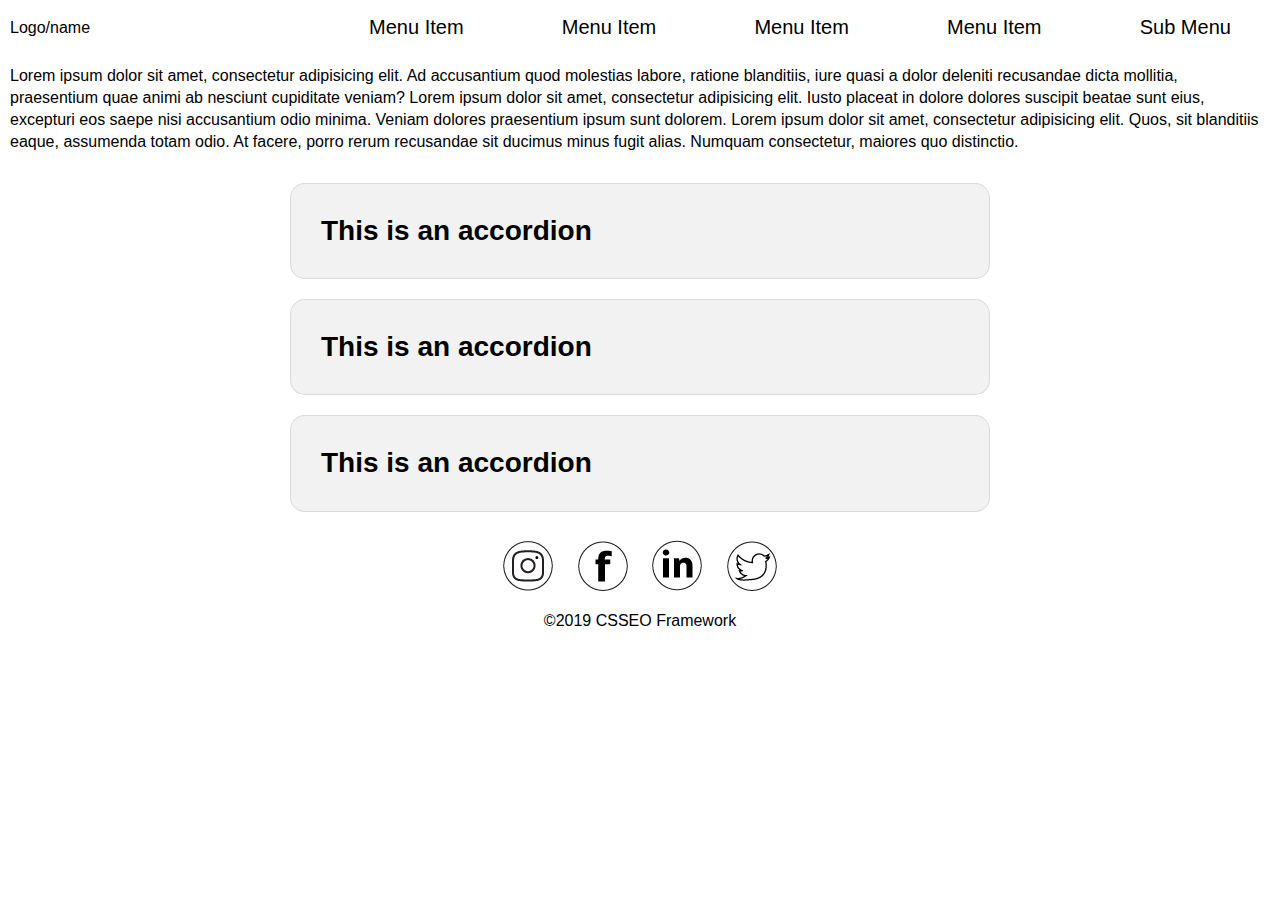
<file: root/navExample2.html>
<!DOCTYPE html>
<html lang="en">
<head>
    <meta charset="UTF-8">
    <title>Navigation examples</title>
    <meta name="viewport" content="width=device-width, initial-scale=1.0">
    <link rel="stylesheet" href="css/main.css">
    <link rel="stylesheet" href="https://use.fontawesome.com/releases/v5.8.2/css/all.css" integrity="sha384-oS3vJWv+0UjzBfQzYUhtDYW+Pj2yciDJxpsK1OYPAYjqT085Qq/1cq5FLXAZQ7Ay" crossorigin="anonymous">
    <script src="https://ajax.googleapis.com/ajax/libs/jquery/3.4.1/jquery.min.js"></script>
    <script src="scripts/main.js"></script>
</head>
<body>
    <!-- Navigation 2-->
    <nav class="nav2">
        <div class="nav2-name">Logo/name</div>
        <ul class="mainNav2">
            <li><a href="#">Menu Item</a></li>
            <li><a href="#">Menu Item</a></li>
            <li><a href="#">Menu Item</a></li>
            <li><a href="#">Menu Item</a></li>
            <li class="nav2-showSub display-large">
                <a href="#">Sub Menu</a>
                <ul class="nav2-subMenu">
                    <li><a href="#">Sub Item</a></li>
                    <li><a href="#">Sub Item</a></li>
                </ul>
            </li>
        </ul>
    </nav>
    <p>Lorem ipsum dolor sit amet, consectetur adipisicing elit. Ad accusantium quod molestias labore, ratione blanditiis, iure quasi a dolor deleniti recusandae dicta mollitia, praesentium quae animi ab nesciunt cupiditate veniam? Lorem ipsum dolor sit amet, consectetur adipisicing elit. Iusto placeat in dolore dolores suscipit beatae sunt eius, excepturi eos saepe nisi accusantium odio minima. Veniam dolores praesentium ipsum sunt dolorem. Lorem ipsum dolor sit amet, consectetur adipisicing elit. Quos, sit blanditiis eaque, assumenda totam odio. At facere, porro rerum recusandae sit ducimus minus fugit alias. Numquam consectetur, maiores quo distinctio.</p>
    <div class="accordion">
        <h4>This is an accordion</h4>
        <div class="accordionContent">
            <p>This is the hidden content</p>
        </div>
    </div>
    <div class="accordion">
        <h4>This is an accordion</h4>
        <div class="accordionContent">
            <p>This is the hidden content</p>
        </div>
    </div>
    <div class="accordion">
        <h4>This is an accordion</h4>
        <div class="accordionContent">
            <p>This is the hidden content</p>
        </div>
    </div>

<footer class="footer2">
       <div class="col-1 footer-icons my-auto">
           <ul>
                <li class="insta"></li>
                   <li class="fb"></li>
                   <li class="in"></li>
                   <li class="twitter"></li>
           </ul>
       </div>
       <div class="copyright my-auto">©2019 CSSEO Framework</div>
    
</footer>
</body>
</html>
</file>
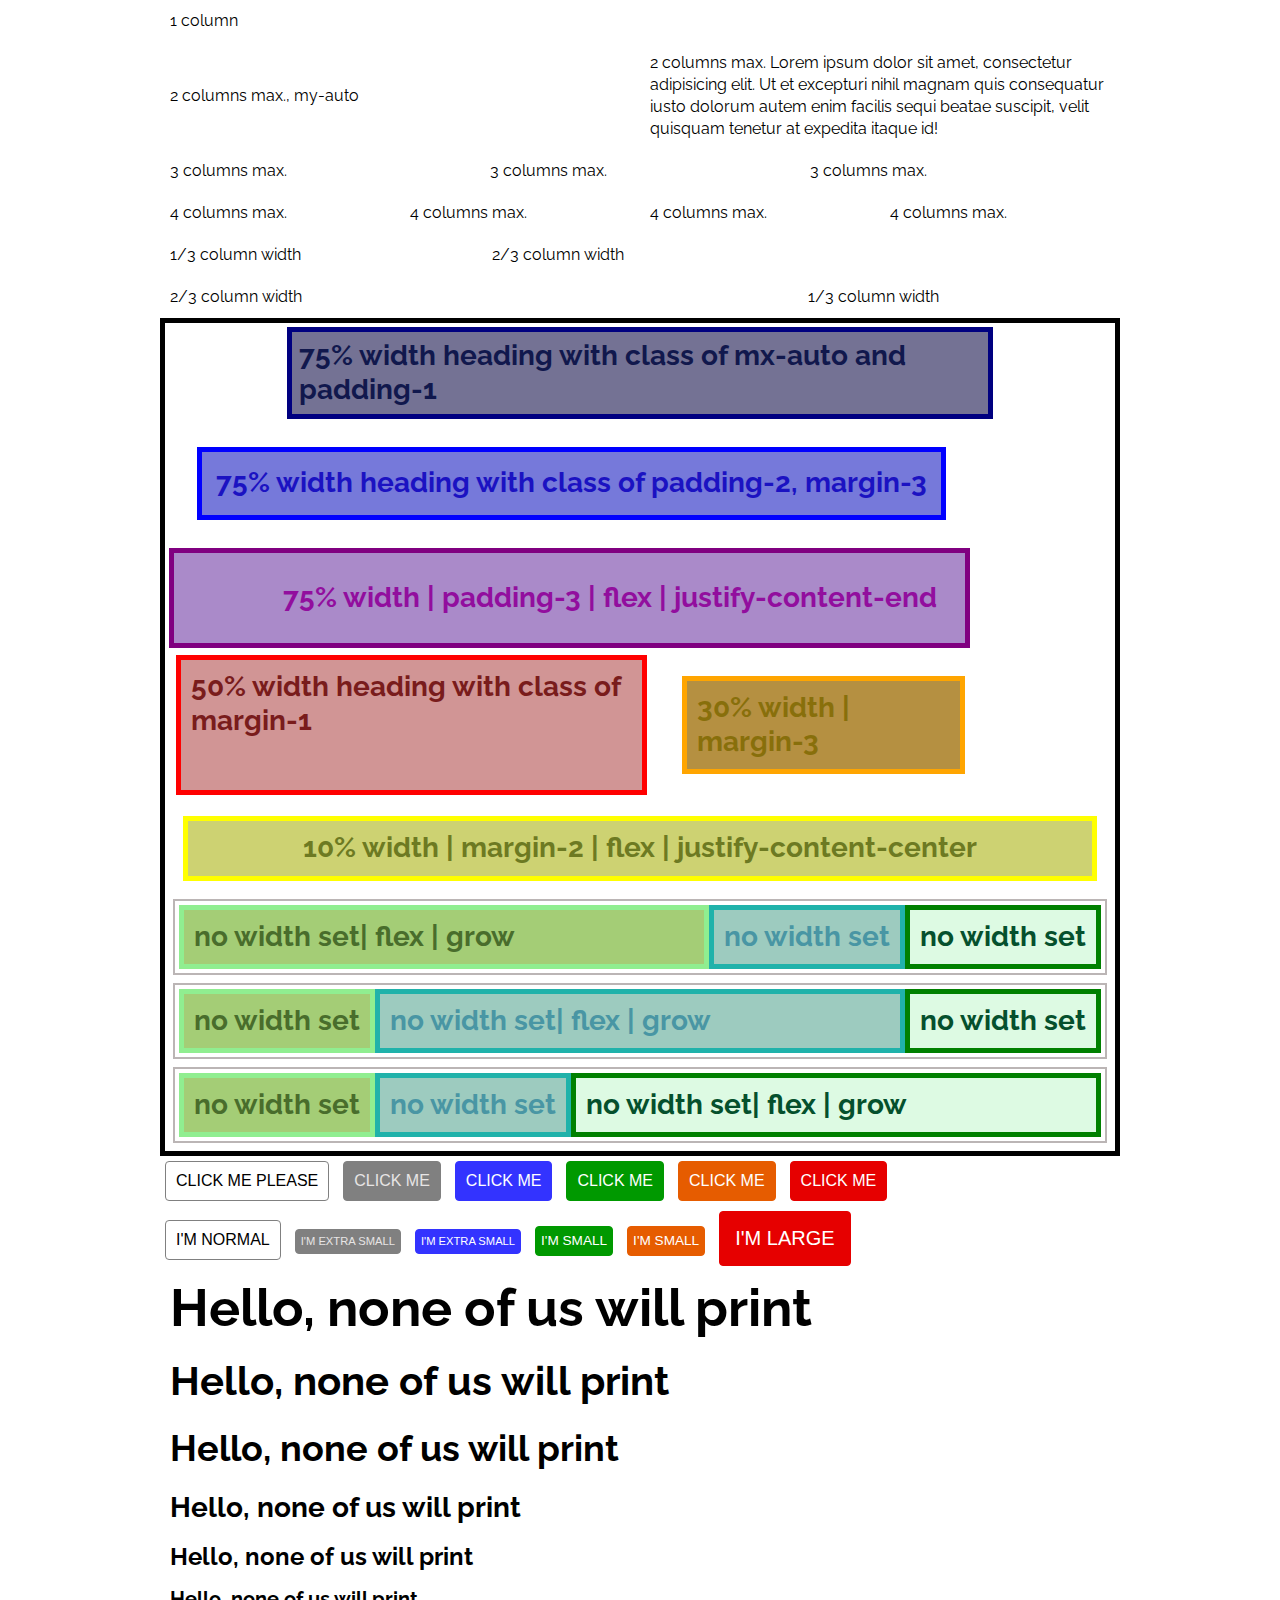
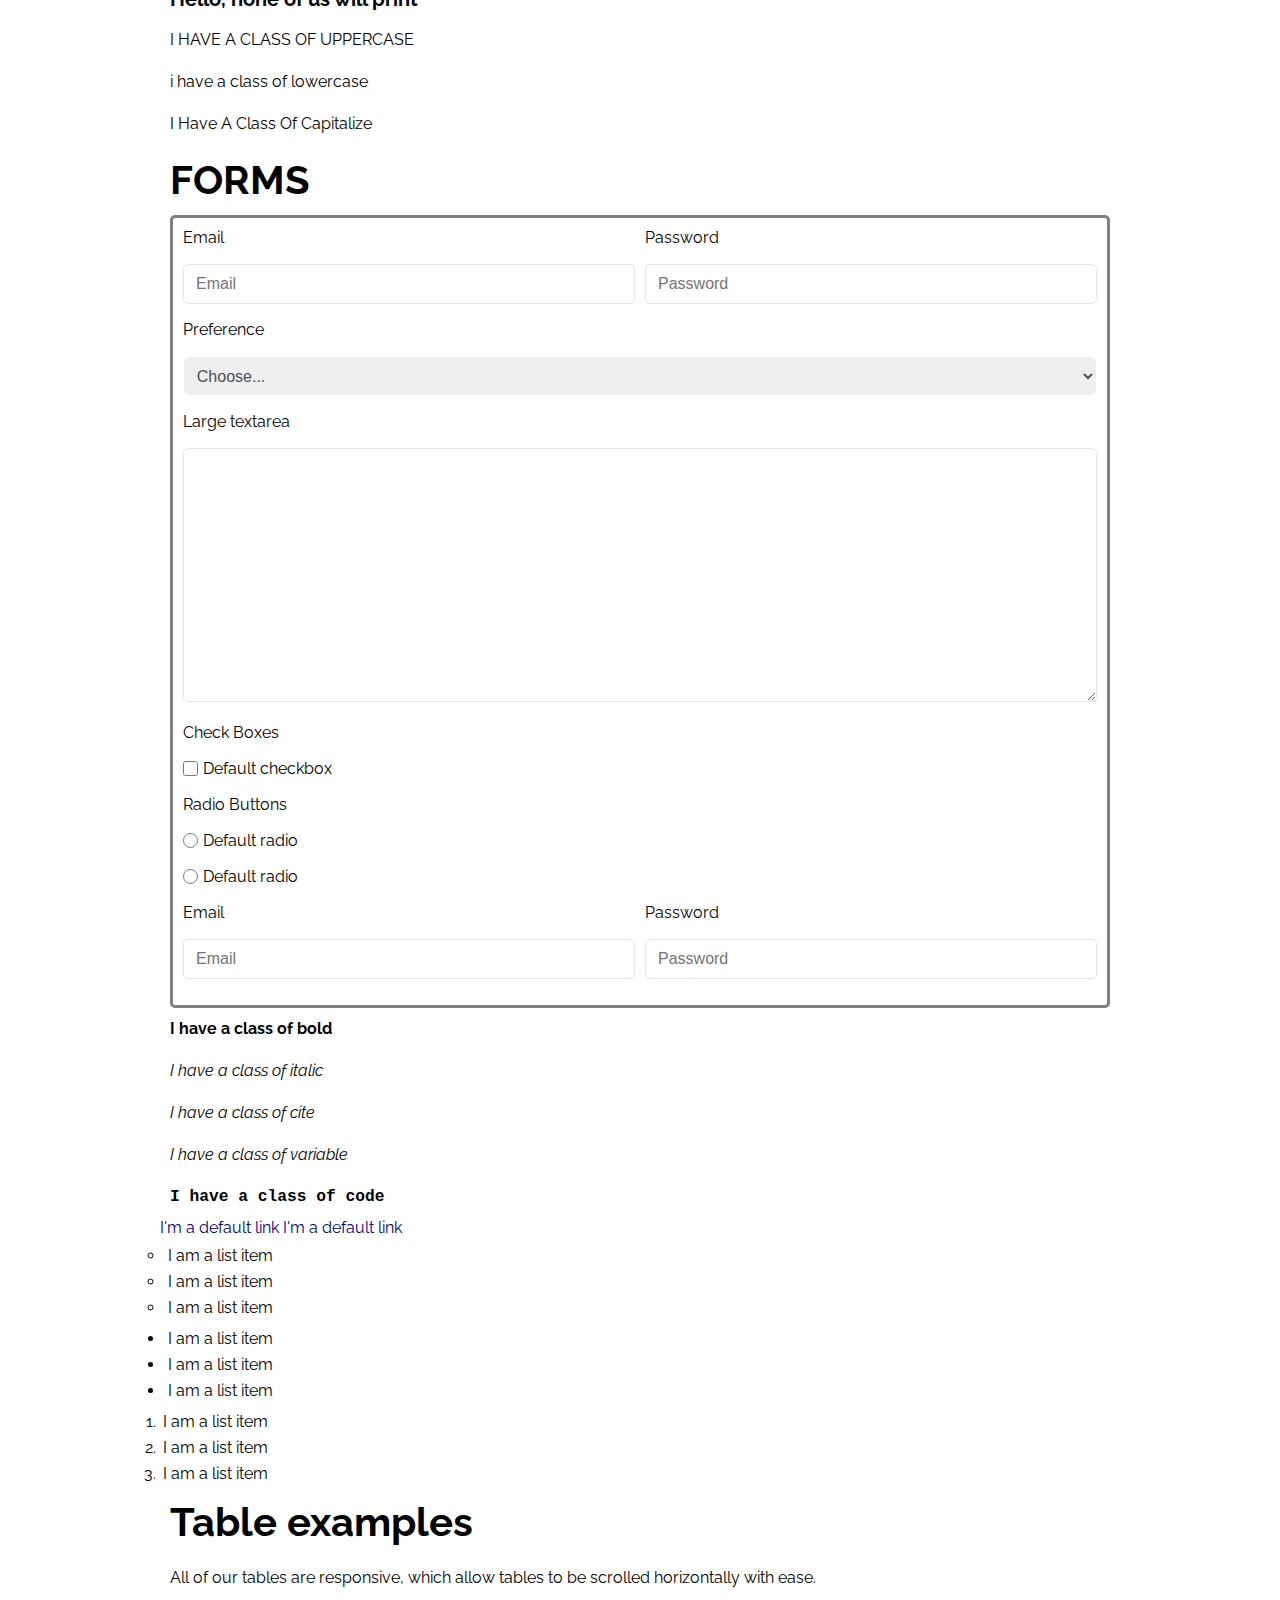
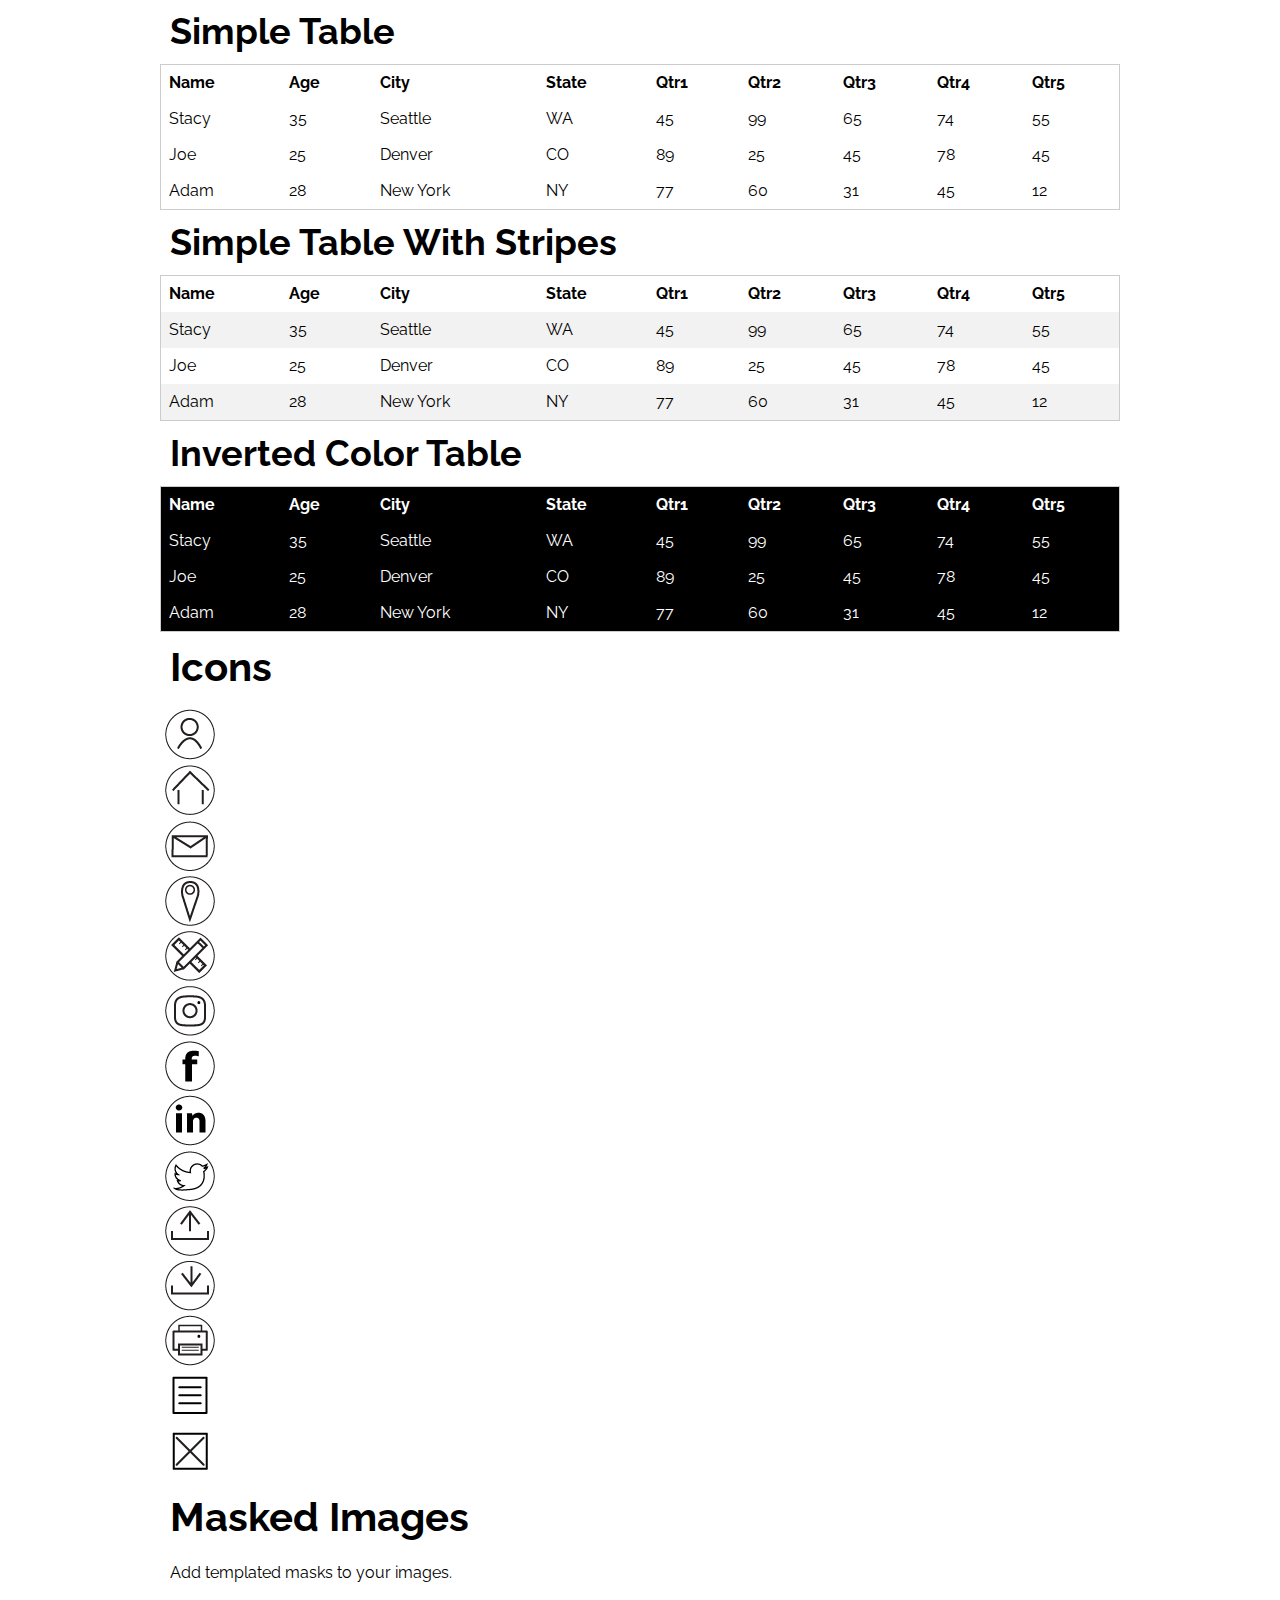
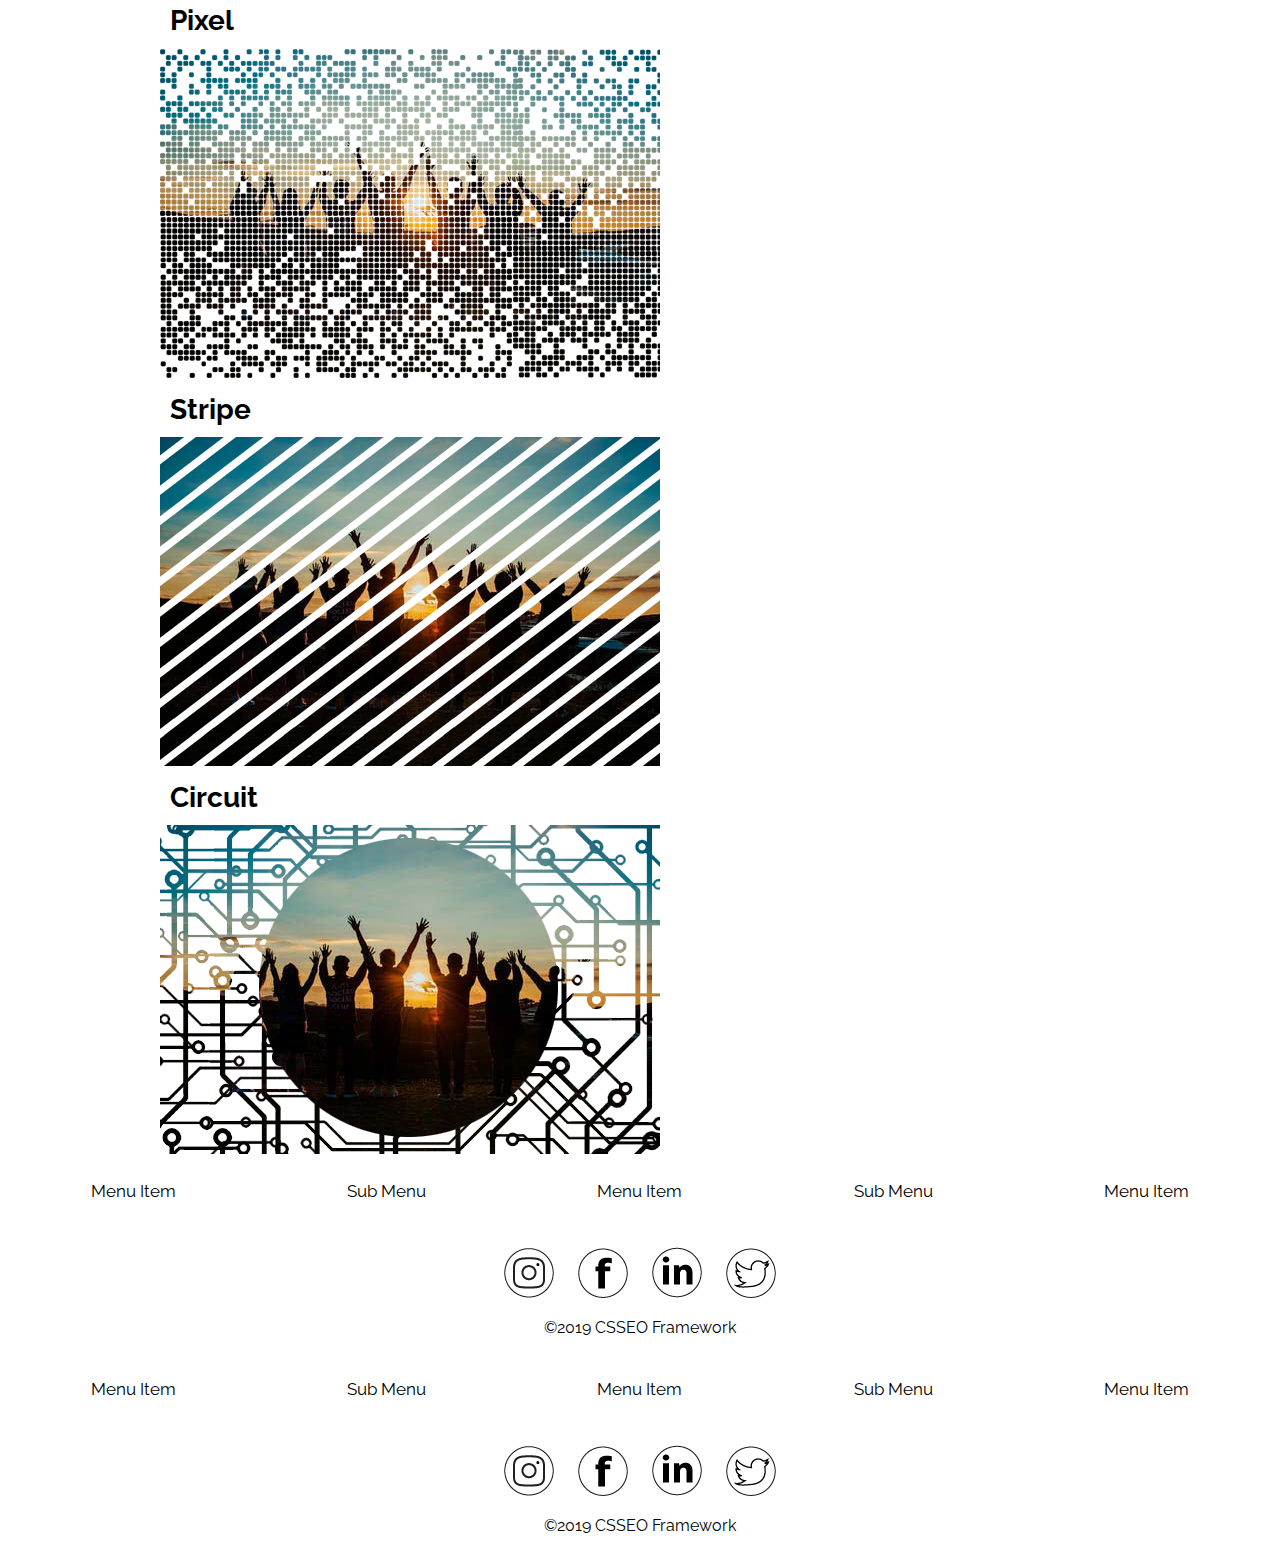
<file: root/test.html>
<!DOCTYPE html>
<html lang="en">
<head>
    <meta charset="UTF-8">
    <meta name="viewport" content="width=device-width, initial-scale=1.0">
    <title>Framework project ideas</title>
    <link rel="stylesheet" href="css/main.css">
    <link href="https://fonts.googleapis.com/css?family=Raleway:400,400i,700&display=swap" rel="stylesheet">
</head>
    <body>
           <div class="container small">

        <div class="flex wrap">
            <div class="col-1"><p>1 column</p></div>
        </div>
        <div class="flex wrap">
            <div class="col-2 my-auto"><p>2 columns max., my-auto</p></div>
            <div class="col-2"><p>2 columns max.  Lorem ipsum dolor sit amet, consectetur adipisicing elit. Ut et excepturi nihil magnam quis consequatur iusto dolorum autem enim facilis sequi beatae suscipit, velit quisquam tenetur at expedita itaque id!</p></div>
        </div>
        <div class="flex wrap">
            <div class="col-3"><p>3 columns max.</p></div>
            <div class="col-3"><p>3 columns max.</p></div>
            <div class="col-3"><p>3 columns max.</p></div>
        </div>
        <div class="flex wrap">
            <div class="col-4"><p>4 columns max.</p></div>
            <div class="col-4"><p>4 columns max.</p></div>
            <div class="col-4"><p>4 columns max.</p></div>
            <div class="col-4"><p>4 columns max.</p></div>
        </div>
        <div class="flex wrap">
            <div class="col-33"><p>1/3 column width</p></div>
            <div class="col-66"><p>2/3 column width</p></div>
        </div>
        <div class="flex wrap">
            <div class="col-66"><p>2/3 column width</p></div>
            <div class="col-33"><p>1/3 column width</p></div>
        </div>
        <div style="border: solid 5px #000;" class="padding-1 flex wrap">
            <h4 style="color: rgb(17, 24, 77); background-color:rgb(116, 114, 148);border: solid 5px navy;width:75%" class="mx-auto padding-1">75% width heading with class of mx-auto and padding-1</h4>
            <h4 style="color: rgb(27, 18, 194); background-color: #7679da;border: solid 5px blue;" class="padding-2 margin-3">75% width heading with class of padding-2, margin-3</h4>
            <h4 style="color: rgb(146, 14, 158); background-color: #aa8ac9;border: solid 5px purple;width:85%" class="padding-3 flex justify-content-end">75% width | padding-3 | flex | justify-content-end</h4>
            <h4 style="color: rgb(121, 28, 28); background-color: #d19595;border: solid 5px red;width:50%" class="margin-1">50% width heading with class of margin-1</h4>
            <h4 style="color: rgb(136, 111, 11); background-color: #b59041;border: solid 5px orange;width:30%;" class="margin-3 flex">30% width | margin-3</h4>
            <h4 style="color: rgb(109, 122, 34); background-color: #cdd272;border: solid 5px yellow;width:100%" class="margin-2 flex justify-content-center">10% width | margin-2 | flex | justify-content-center</h4>

            <div style="border: solid 2px rgb(187, 181, 181);" class="container padding-1 margin-1 flex wrap">
                <h4 style="color: rgb(73, 109, 44); background-color: #97c562de;border: solid 5px lightgreen;" class="flex grow">no width set| flex | grow</h4>
                <h4 style="color: rgb(73, 150, 164); background-color: #5aa89398;border: solid 5px lightseagreen;" class="">no width set</h4>
                <h4 style="color: rgb(5, 80, 45); background-color: #b7f4c379;border: solid 5px green;" class="">no width set </h4>
            </div>

            <div style="border: solid 2px rgb(187, 181, 181);" class="container padding-1 margin-1 flex wrap">
                <h4 style="color: rgb(73, 109, 44); background-color: #97c562de;border: solid 5px lightgreen;" class="">no width set</h4>
                <h4 style="color: rgb(73, 150, 164); background-color: #5aa89398;border: solid 5px lightseagreen;" class="flex grow">no width set| flex | grow</h4>
                <h4 style="color: rgb(5, 80, 45); background-color: #b7f4c379;border: solid 5px green;" class="">no width set </h4>
            </div>

            <div style="border: solid 2px rgb(187, 181, 181);" class="container padding-1 margin-1 flex wrap">
                <h4 style="color: rgb(73, 109, 44); background-color: #97c562de;border: solid 5px lightgreen;" class="">no width set</h4>
                <h4 style="color: rgb(73, 150, 164); background-color: #5aa89398;border: solid 5px lightseagreen;" class="">no width set</h4>
                <h4 style="color: rgb(5, 80, 45); background-color: #b7f4c379;border: solid 5px green;" class="flex grow">no width set| flex | grow</h4>
            </div>


        </div>
        <div class>
            <button class="button">Click me please</button>
            <button class="button basic">Click me</button>
            <button class="button blue">Click me</button>
            <button class="button green">Click me</button>
            <button class="button orange">Click me</button>
            <button class="button red">Click me</button>
        </div>
        <div class>
            <button class="button">I'm normal</button>
            <button class="button basic xsmall">I'm extra small</button>
            <button class="button blue xsmall">I'm extra small</button>
            <button class="button green small">I'm small</button>
            <button class="button orange small">I'm small</button>
            <button class="button red large">I'm large</button>
        </div>
        <div class="no-print">
            <h1>Hello, none of us will print</h1>
            <h2>Hello, none of us will print</h2>
            <h3>Hello, none of us will print</h3>
            <h4>Hello, none of us will print</h4>
            <h5>Hello, none of us will print</h5>
            <h6>Hello, none of us will print</h6>
        </div>
        <div class="group">
            <p class="uppercase column">I have a class of uppercase</p>
            <p class="lowercase column">I have a class of lowercase</p>
            <p class="capitalize column">I have a class of capitalize</p>
        </div>
            <div class="group">
           <h2>FORMS</h2>
            <form action="#" class="col-1 ">
                <div class="group-form">
                    <div class="col-2">
                        <label for="exampleEmail">Email</label>
                        <input class="form-control" type="text" placeholder="Email" id="exampleEmail">
                    </div>
                     <div class="col-2">
                        <label for="examplePassword">Password</label>
                        <input class="form-control" type="password" placeholder="Password" id="examplePassword">
                    </div>
                    
                </div>
                
                <div class="group-form">
                    <div class="col-1">
                       <label class="" for="exampleSelect">Preference</label>
                          <select class="select" id="exampleSelect">
                            <option selected>Choose...</option>
                            <option value="1">One</option>
                            <option value="2">Two</option>
                            <option value="3">Three</option>
                          </select>
                    </div>
                </div>
                <div class="group-form">
                  <div class="col-1">
                      <label for="exampleTextArea">Large textarea</label>
                      <textarea class="form-control" id="exampleTextArea" rows="10"></textarea>
                  </div>
                </div>
                
                 <div class="group-form">
                   <div class="col-1">
                     <label>Check Boxes</label>
                     <div class="form-check">
                          <input class="form-checkbox" type="checkbox" value="" id="defaultCheck">
                          <label class="" for="defaultCheck">Default checkbox</label>
                      </div>
                   </div>
                   
                   <div class="col-1">
                     <label>Radio Buttons</label>
                      <div class="col-1">
                         <div class="form-check">
                              <input class="form-checkbox" name="exampleRadios" type="radio" value="" id="defaultRadio">
                              <label class="" for="defaultRadio">Default radio</label>
                          </div>
                       </div>
                      <div class="form-check">
                          <input class="form-checkbox" name="exampleRadios" type="radio" value="" id="defaultRadio1">
                          <label class="" for="defaultRadio1">Default radio</label>
                      </div>
                   </div>
                </div>
                
                
                <fieldset>
                   
                     <div class="group-form">
                        <div class="col-2">
                            <label for="exampleEmail">Email</label>
                            <input class="form-control" type="text" placeholder="Email">
                        </div>
                         <div class="col-2">
                            <label for="examplePassword">Password</label>
                            <input class="form-control" type="password" placeholder="Password">
                        </div>
                    
                    </div>
                </fieldset>
                
                
              
            </form>
            
        </div>
        <div>
            <p class="bold">I have a class of bold</p>
            <p class="italic">I have a class of italic</p>
            <p class="cite">I have a class of cite</p>
            <p class="variable">I have a class of variable</p>
            <p class="code">I have a class of code</p>
        </div>
        <div class="group">
            <a href="#" class="column">I'm a default link</a>
            <a href="#" class="column">I'm a default link</a>
        </div>
        <div class="group">
            <div class="column">
                <ul class="listCircle">
                    <li>I am a list item</li>
                    <li>I am a list item</li>
                    <li>I am a list item</li>
                </ul>
            </div>
            <div class="column">
                <ul class="listBullet">
                    <li>I am a list item</li>
                    <li>I am a list item</li>
                    <li>I am a list item</li>
                </ul>
            </div>
            <div class="column">
                <ol>
                    <li>I am a list item</li>
                    <li>I am a list item</li>
                    <li>I am a list item</li>
                </ol>
            </div>
        </div>
         <!--TABLES-->
         <div class="tableEx">
                <h2>Table examples</h2>
                <p>All of our tables are responsive, which allow tables to be scrolled horizontally with ease.</p>
                <h3>Simple Table</h3>
                <div class="resTable">
                    <table class="table-simple">
                        <tr>
                            <th>Name</th>
                            <th>Age</th>
                            <th>City</th>
                            <th>State</th>
                            <th>Qtr1</th>
                            <th>Qtr2</th>
                            <th>Qtr3</th>
                            <th>Qtr4</th>
                            <th>Qtr5</th>
                        </tr>
                        <tr>
                            <td>Stacy</td>
                            <td>35</td>
                            <td>Seattle</td>
                            <td>WA</td>
                            <td>45</td>
                            <td>99</td>
                            <td>65</td>
                            <td>74</td>
                            <td>55</td>
                        </tr>
                        <tr>
                            <td>Joe</td>
                            <td>25</td>
                            <td>Denver</td>
                            <td>CO</td>
                            <td>89</td>
                            <td>25</td>
                            <td>45</td>
                            <td>78</td>
                            <td>45</td>
                        </tr>
                        <tr>
                            <td>Adam</td>
                            <td>28</td>
                            <td>New York</td>
                            <td>NY</td>
                            <td>77</td>
                            <td>60</td>
                            <td>31</td>
                            <td>45</td>
                            <td>12</td>
                        </tr>
                    </table>
                </div>
            </div>
            <div class="tableEx">
                <h3>Simple Table With Stripes</h3>
                <div class="resTable">
                    <table class="table-zebra">
                        <tr>
                            <th>Name</th>
                            <th>Age</th>
                            <th>City</th>
                            <th>State</th>
                            <th>Qtr1</th>
                            <th>Qtr2</th>
                            <th>Qtr3</th>
                            <th>Qtr4</th>
                            <th>Qtr5</th>
                        </tr>
                        <tr>
                            <td>Stacy</td>
                            <td>35</td>
                            <td>Seattle</td>
                            <td>WA</td>
                            <td>45</td>
                            <td>99</td>
                            <td>65</td>
                            <td>74</td>
                            <td>55</td>
                        </tr>
                        <tr>
                            <td>Joe</td>
                            <td>25</td>
                            <td>Denver</td>
                            <td>CO</td>
                            <td>89</td>
                            <td>25</td>
                            <td>45</td>
                            <td>78</td>
                            <td>45</td>
                        </tr>
                        <tr>
                            <td>Adam</td>
                            <td>28</td>
                            <td>New York</td>
                            <td>NY</td>
                            <td>77</td>
                            <td>60</td>
                            <td>31</td>
                            <td>45</td>
                            <td>12</td>
                        </tr>
                    </table>
                </div>
            </div>
            <div class="tableEx">
                <h3>Inverted Color Table</h3>
                <div class="resTable">
                    <table class="table-invert">
                        <tr>
                            <th>Name</th>
                            <th>Age</th>
                            <th>City</th>
                            <th>State</th>
                            <th>Qtr1</th>
                            <th>Qtr2</th>
                            <th>Qtr3</th>
                            <th>Qtr4</th>
                            <th>Qtr5</th>
                        </tr>
                        <tr>
                            <td>Stacy</td>
                            <td>35</td>
                            <td>Seattle</td>
                            <td>WA</td>
                            <td>45</td>
                            <td>99</td>
                            <td>65</td>
                            <td>74</td>
                            <td>55</td>
                        </tr>
                        <tr>
                            <td>Joe</td>
                            <td>25</td>
                            <td>Denver</td>
                            <td>CO</td>
                            <td>89</td>
                            <td>25</td>
                            <td>45</td>
                            <td>78</td>
                            <td>45</td>
                        </tr>
                        <tr>
                            <td>Adam</td>
                            <td>28</td>
                            <td>New York</td>
                            <td>NY</td>
                            <td>77</td>
                            <td>60</td>
                            <td>31</td>
                            <td>45</td>
                            <td>12</td>
                        </tr>
                    </table>
                </div>
            </div>
            <!-- ICONS -->
            <div class="iconEx">
               <h2>Icons</h2>
               <ul>
                   <li class="about"></li>
                   <li class="home"></li>
                   <li class="contact"></li>
                   <li class="location"></li>
                   <li class="projects"></li>
                   <li class="insta"></li>
                   <li class="fb"></li>
                   <li class="in"></li>
                   <li class="twitter"></li>
                   <li class="upload"></li>
                   <li class="download"></li>
                   <li class="print"></li>
                   <li class="hamMenu"></li>
                   <li class="hamX"></li>
               </ul>
            </div>
            <!--MASK IMAGES-->
            <div class="maskEx">
               <h2>Masked Images</h2>
               <p>Add templated masks to your images.</p>
               <div>
                  <h4>Pixel</h4>
                  <img src="images/example_image.jpg" alt="example image" class="pixelMask">
                  <h4>Stripe</h4>
                  <img src="images/example_image.jpg" alt="example image" class="stripeMask">
                  <h4>Circuit</h4>
                  <img src="images/example_image.jpg" alt="example image" class="circuitMask">
               </div>
            </div>
            </div>
    
    <footer class="footer1">
       <div class="group">  
               <div class="col-1 my-auto">
                   <ul class="group mainNav1">
                    <li><a href="#">Menu Item</a></li>

                    <li class="nav1-showSub">
                        <a href="#">Sub Menu</a>
                        <ul class="nav1-subMenu">
                            <li><a href="#">Sub Item</a></li>
                            <li><a href="#">Sub Item</a></li>
                        </ul>
                    </li>
                    <li><a href="#">Menu Item</a></li>
                    <li class="nav1-showSub">
                        <a href="#">Sub Menu</a>
                        <ul class="nav1-subMenu">
                            <li><a href="#">Sub Item</a></li>
                            <li><a href="#">Sub Item</a></li>
                        </ul>
                    </li>
                    <li><a href="#">Menu Item</a></li>
                </ul>
               </div>
          
           <div class="col-1 footer-icons my-auto">
               <ul>
                    <li class="insta"></li>
                       <li class="fb"></li>
                       <li class="in"></li>
                       <li class="twitter"></li>
               </ul>
           </div>
           <div class="copyright my-auto">©2019 CSSEO Framework</div>
        </div>
    </footer>
    <footer class="footer2">
       <div class="group">  
               <div class="col-1 my-auto">
                   <ul class="group mainNav1">
                    <li><a href="#">Menu Item</a></li>

                    <li class="nav1-showSub">
                        <a href="#">Sub Menu</a>
                        <ul class="nav1-subMenu">
                            <li><a href="#">Sub Item</a></li>
                            <li><a href="#">Sub Item</a></li>
                        </ul>
                    </li>
                    <li><a href="#">Menu Item</a></li>
                    <li class="nav1-showSub">
                        <a href="#">Sub Menu</a>
                        <ul class="nav1-subMenu">
                            <li><a href="#">Sub Item</a></li>
                            <li><a href="#">Sub Item</a></li>
                        </ul>
                    </li>
                    <li><a href="#">Menu Item</a></li>
                </ul>
               </div>
          
           <div class="col-1 footer-icons my-auto">
               <ul>
                    <li class="insta"></li>
                       <li class="fb"></li>
                       <li class="in"></li>
                       <li class="twitter"></li>
               </ul>
           </div>
           <div class="copyright my-auto">©2019 CSSEO Framework</div>
        </div>
    </footer>
</body>
</html>
</file>
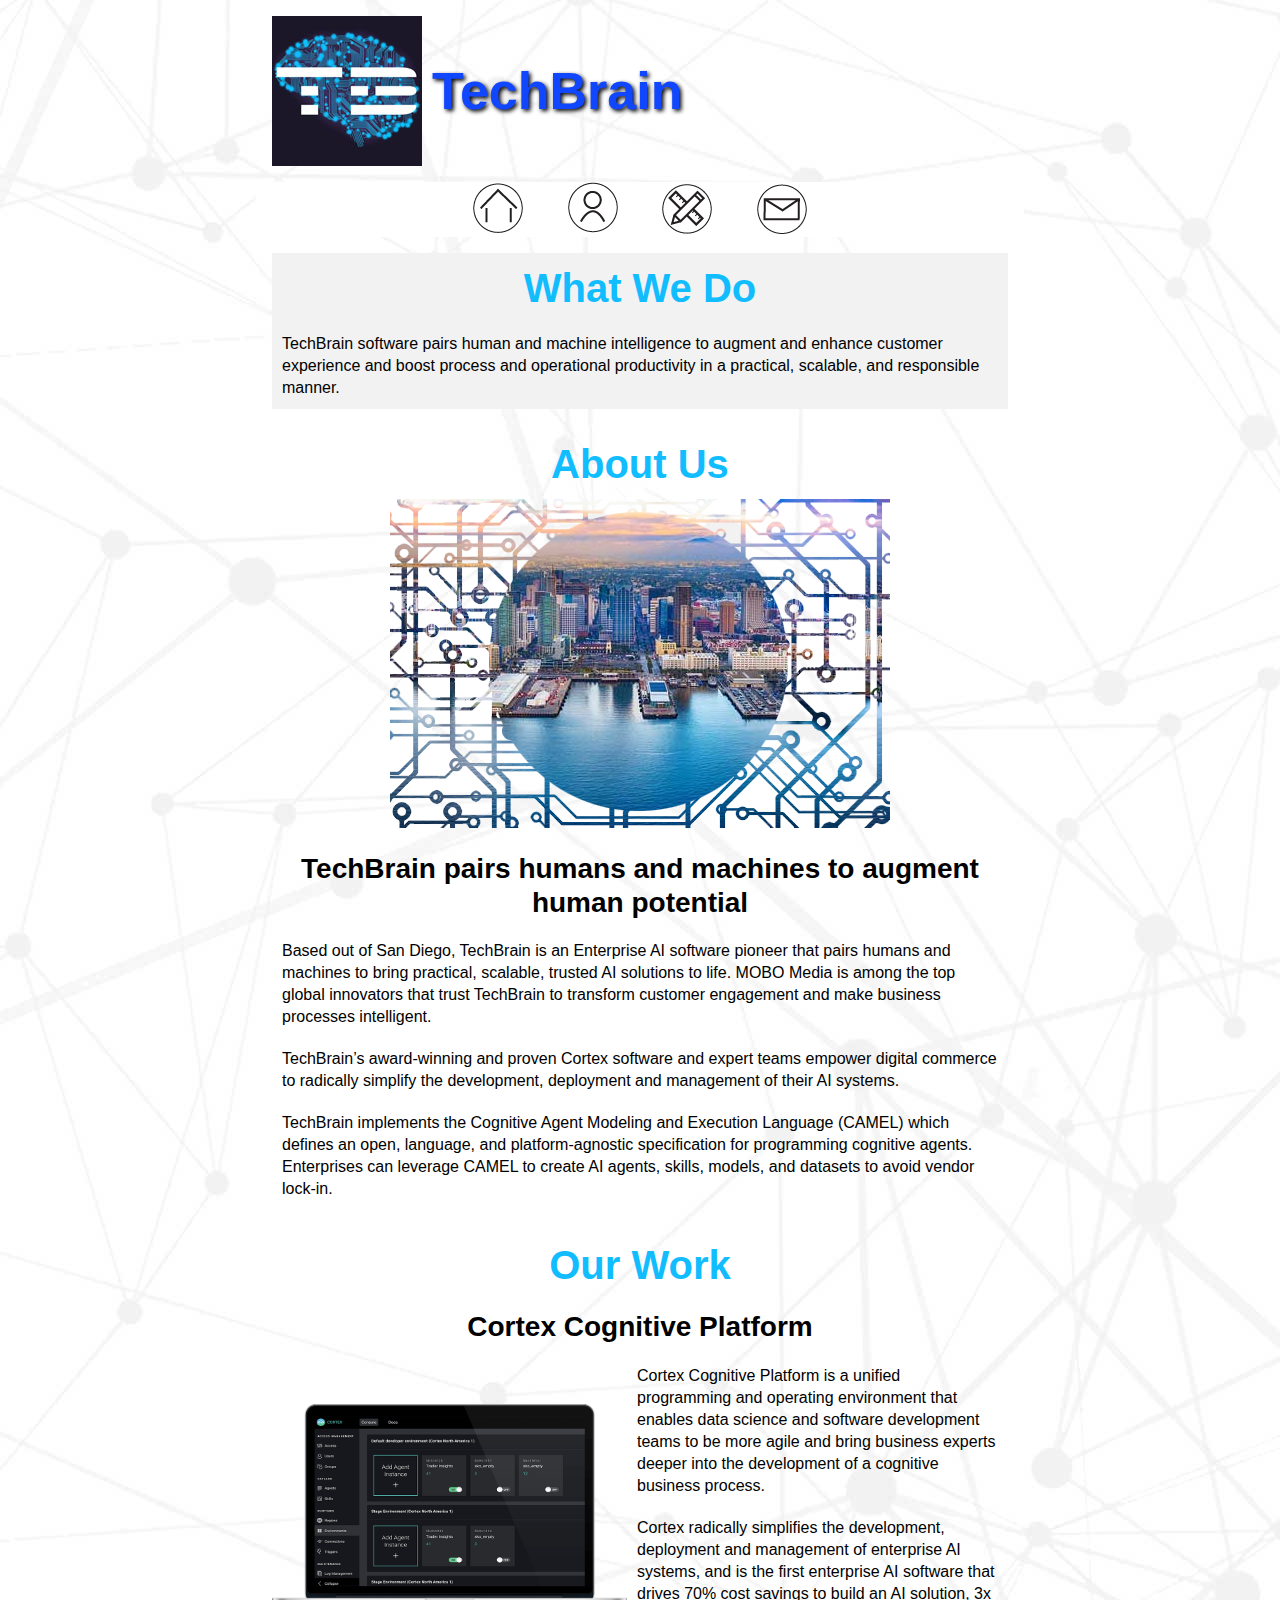
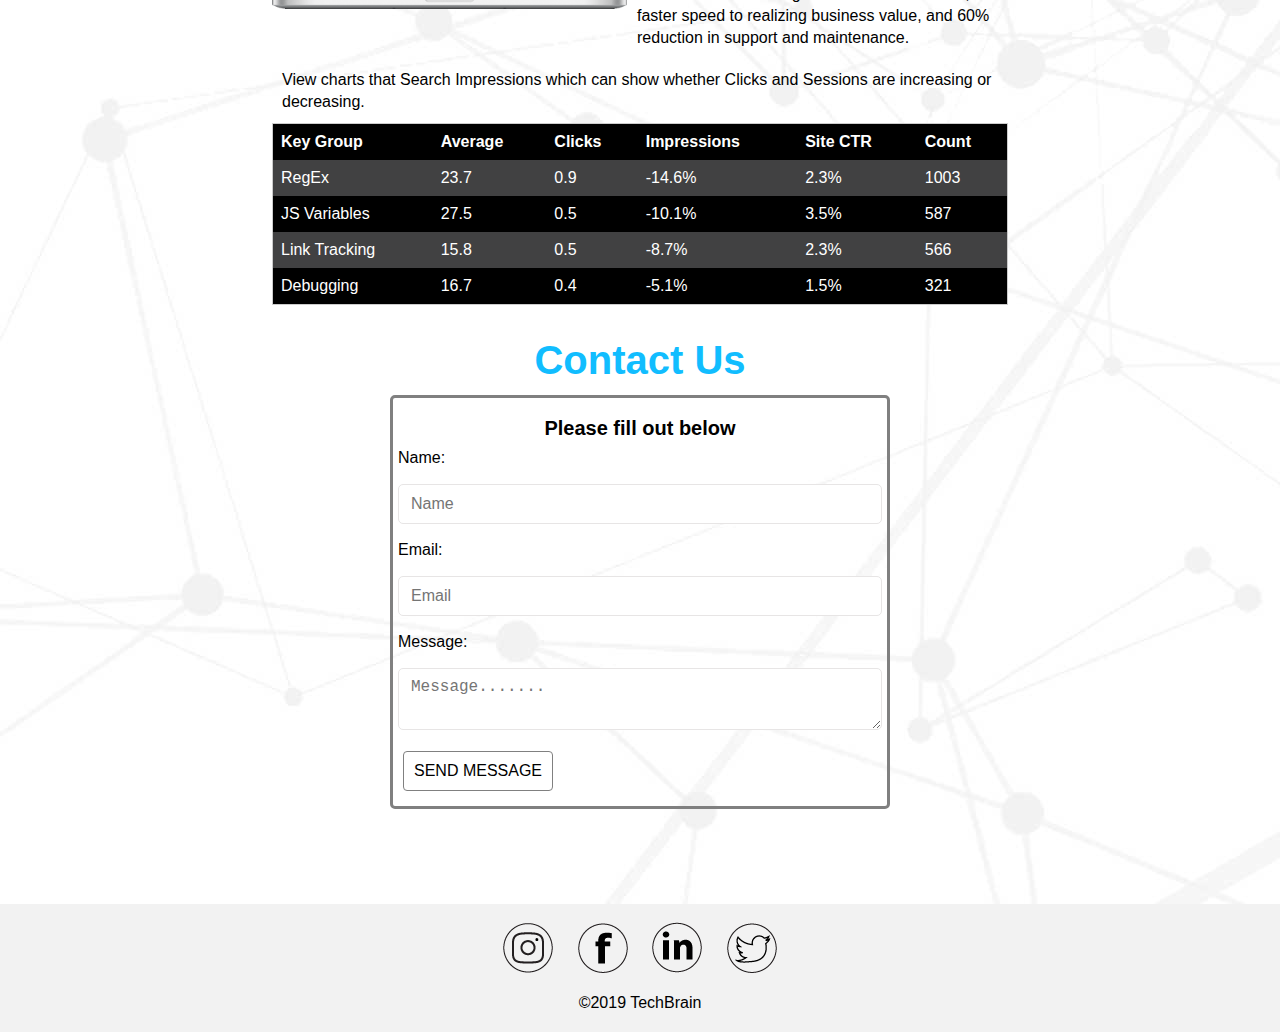
<file: root/pages/demo_liza.html>
<!DOCTYPE html>
<html lang="en">
    <head>
        <meta charset="UTF-8">
        <title>TechBrain</title>
        <meta name="viewport" content="width=device-width, user-scalable=no, initial-scale=1.0, maximum-scale=1.0, minimum-scale=1.0">
        <title>Framework project ideas</title>
        <link rel="stylesheet" href="../css/main.css">
        <link rel="stylesheet" href="../css/demo_liza.css">
        <link rel="stylesheet" href="https://use.fontawesome.com/releases/v5.8.2/css/all.css" integrity="sha384-oS3vJWv+0UjzBfQzYUhtDYW+Pj2yciDJxpsK1OYPAYjqT085Qq/1cq5FLXAZQ7Ay" crossorigin="anonymous">
        <script src="https://ajax.googleapis.com/ajax/libs/jquery/3.4.1/jquery.min.js"></script>

    </head>
    <body id="home">
       <div class="container">
        <header class="margin-3">
           <div id="mobileHeader">
                <img src="../images/demo_liza/TB_logo.jpg" alt="TB logo" class="responsiveImg">
                <h1 class="center-text">TechBrain</h1>
           </div>
           <div id="compHeader" class="flex align-items-center">
                <img src="../images/demo_liza/TB_logo_sm.jpg" alt="TB logo" class="responsiveImg" id="mainLogo">
                <h1 class="center-text">TechBrain</h1>
           </div>
        </header>
        <nav class="mainNav2">
                <ul>
                    <li class="inline-block"><a href="#home" class="home"></a></li>
                    <li class="inline-block"><a href="#about" class="about"></a></li>
                    <li class="inline-block"><a href="#work" class="projects"></a></li>
                    <li class="inline-block"><a href="#contact" class="contact"></a></li>
                </ul>
        </nav>
        <nav class="mainNav1">
                <ul>
                    <li class="inline-block"><a href="#home" class="home"></a></li>
                    <li class="inline-block"><a href="#about" class="about"></a></li>
                    <li class="inline-block"><a href="#work" class="projects"></a></li>
                    <li class="inline-block"><a href="#contact" class="contact"></a></li>
                </ul>
        </nav>
        <section class="margin-3" id="weDo">
            <h2 class="center-text">What We Do</h2>
            <p>TechBrain software pairs human and machine intelligence to augment and enhance customer experience and boost process and operational productivity in a practical, scalable, and responsible manner.</p> 
        </section>
        <section id="about" class="margin-3">
            <h2 class="center-text">About Us</h2>
            <img src="../images/demo_liza/sanDiego.jpg" alt="SD" class="circuitMask responsiveImg block mx-auto">
            <h4 class="center-text">TechBrain pairs humans and machines to augment human potential</h4>
            <p>Based out of San Diego, TechBrain is an Enterprise AI software pioneer that pairs humans and machines to bring practical, scalable, trusted AI solutions to life. MOBO Media is among the top global innovators that trust TechBrain to transform customer engagement and make business processes intelligent.</p>
            <p>TechBrain’s award-winning and proven Cortex software and expert teams empower  digital commerce to radically simplify the development, deployment and management of their AI systems.</p>
            <p>TechBrain implements the Cognitive Agent Modeling and Execution Language (CAMEL) which defines an open, language, and platform-agnostic specification for programming cognitive agents. Enterprises can leverage CAMEL to create AI agents, skills, models, and datasets to avoid vendor lock-in.</p>
        </section>
        <section id="work" class="margin-3">
            <h2 class="center-text">Our Work</h2>
            <h4 class="center-text">Cortex Cognitive Platform</h4>
            <div class=" flex align-items-center">
                <img src="../images/demo_liza/computerImg.gif" alt="computer" class="responsiveImg block mx-auto">
                <div>
                    <p>Cortex Cognitive Platform is a unified programming and operating environment that enables data science and software development teams to be more agile and bring business experts deeper into the development of a cognitive business process.</p>
                    <p>Cortex radically simplifies the development, deployment and management of enterprise AI systems, and is the first enterprise AI software that drives 70% cost savings to build an AI solution, 3x faster speed to realizing business value, and 60% reduction in support and maintenance.</p>
                </div>
            </div>
            <p>View charts that Search Impressions which can show whether Clicks and Sessions are increasing or decreasing.</p>
            <div class="resTable">
                    <table class="table-invert table-zebra">
                        <tr>
                            <th>Key Group</th>
                            <th>Average</th>
                            <th>Clicks</th>
                            <th>Impressions</th>
                            <th>Site CTR</th>
                            <th>Count</th>
                        </tr>
                        <tr>
                            <td>RegEx</td>
                            <td>23.7</td>
                            <td>0.9</td>
                            <td>-14.6%</td>
                            <td>2.3%</td>
                            <td>1003</td>
                        </tr>
                        <tr>
                            <td>JS Variables</td>
                            <td>27.5</td>
                            <td>0.5</td>
                            <td>-10.1%</td>
                            <td>3.5%</td>
                            <td>587</td>
                        </tr>
                        <tr>
                            <td>Link Tracking</td>
                            <td>15.8</td>
                            <td>0.5</td>
                            <td>-8.7%</td>
                            <td>2.3%</td>
                            <td>566</td>
                        </tr>
                        <tr>
                            <td>Debugging</td>
                            <td>16.7</td>
                            <td>0.4</td>
                            <td>-5.1%</td>
                            <td>1.5%</td>
                            <td>321</td>
                        </tr>
                    </table>
                </div>
        </section>
        <section id="contact" class="margin-3">
             <h2 class="center-text">Contact Us</h2>
              <form action="" method="post" id="form" class="col-1 block mx-auto">
                <h6>Please fill out below</h6>
                <div class="group-form">
                <label for="name">Name:</label>
                <input class="form-control" type="text" id="name" placeholder="Name"/>
                <label for="email">Email:</label>
                <input class="form-control" type="text" id="email" placeholder="Email"/>
                <label for="message">Message:</label>
                <textarea class="form-control" id="message" placeholder="Message......." class="form-control"></textarea>
                <input type="submit" id="submit" value="Send Message"/>
                </div>
             </form>
        </section>
        </div>
        <footer class="col-1 footer-icons my-auto">
            <ul>
              <li class="insta"></li>
              <li class="fb"></li>
              <li class="in"></li>
              <li class="twitter"></li>
           </ul>
           <div class="copyright my-auto">©2019 TechBrain</div>
        </footer>
    </body>
</html>
</file>
<file: root/css/demoChris.css>
body {
    font-family: 'Montserrat', sans-serif;
}

/* Navigation link colors */
.mainNav1 a {
    color: #e65c00;
    font-size: 1.2em;
}
.mainNav1 a:visited {
    color: #e65c00;
}
.mainNav1 a:hover {
    text-decoration: none;
    color: #f3a048;
}

/* Uncategorized */
h4 {
    font-weight: 200;
}
img {
    display: block;
    margin: auto;
}
hr {
    margin: 0.5em 0 1em 0;
    border-top: solid 0px #e7e5e5;
}
.accordion {
    border: solid 3px #e65c00;
}
ul {
    margin: 0 !important;
}
form, input[type="submit"] {
    border: solid 3px #e65c00;
    border-radius: 15px;
}

/* Logo/Text */
.nav1-name h6, .nav1-name h5, .nav1-name h4, .nav1-name h3, .nav1-name h2, .nav1-name h1 {
    font-weight: 400;
    font-size: 1em;
    letter-spacing: -2px;
    color: rgb(235, 110, 15);
    background-image: linear-gradient(rgb(235, 110, 15), rgb(16, 16, 16));
    border: solid 2px rgb(43, 43, 43);
    border-radius: 10px;
    padding: 0 10px 5px 5px;
    line-height: 0.65;
}
.nav1-name span {
    font-size: 0.75em;
    font-weight: 900;
    letter-spacing: -1px;
}
.header-logo h6 {
    font-size: 2em;
    letter-spacing: -4px;
    border-radius: 20px;
    padding: 0 15px 10px 5px;
    line-height: 0.65;
}

/* Hide header logo on smaller screens */
@media screen and (max-width: 460px) {
    .header-logo {
        display: none;
    }
}
</file>
<file: root/css/demoLiza.css>
body {
    background-image: url(../images/data_connection2.jpg);
    background-position: top center;
    background-repeat: no-repeat;
}

h1 {
    color: #1146ff;
    text-shadow: 2px 2px 4px #000000;
}

h2 {
    color: #11bdff;
}

form {
    max-width: 500px;
}
footer {
    display: none;
}
.mainNav1 {
    display: none;
}
#work, #about, #weDo {
    margin-bottom: 20px;
}
#contact {
    margin-bottom: 95px;
}
#compHeader {
    display: none;
}
#weDo {
    background-color: #f2f2f2;
}
#about img {
    margin-bottom: 10px;
}

@media screen and (min-width: 449px) {
    footer {
        display: block;
        background-color: #f2f2f2;
    }

    .mainNav2 {
        display: none;
    }

    .mainNav1 {
        background-color: #fff;
        display: block;
        display: flex;
        justify-content: space-around;
        align-items: center;
        height: 55px;
    }

    #mobileHeader {
        display: none;
    }

    #compHeader {
        display: flex;
    }
}

@media screen and (min-width: 768px) {
    .container {
        max-width: 768px;
    }

    #work img {
        max-width: 355px;
    }
}
</file>
<file: root/css/demoPaige.css>
img {
  display: block;
}
/* #logo a {
  color: black;
  font-size: 2em;
}
#logo a:hover {
  text-decoration: none;
} */
footer {
  background-color: rgba(0, 51, 0,.6)
}
#accordion {
  margin-bottom: 30px
}
.regP {
  margin: 0 35px;
}
button {
  margin: 10px;
}
@media screen and (min-width: 500px) {
  .container img {
    max-width: 80%;
  }
}
@media screen and (min-width: 768px){
  .container img {
    max-width: 100%;
  }
  #accordion {
    min-height: 600px;
    margin-bottom: 0;
  }
  .group2 {
    margin-top: 25px;
  }
  #group2-sec1 p {
    margin: 0 40px;
  }
  .regP {
    margin: 0 auto;
  }
  #welcome {
    margin: 0 100px 25px;
    border-bottom: solid 2px rgba(0, 51, 0,.6);
  }
}
</file>
<file: root/css/demo_liza.css>
body {
    background-image: url(../images/demo_liza/data_connection2.jpg);
    background-position: top center;
    background-repeat: no-repeat;
}

h1 {
    color: #1146ff;
    text-shadow: 2px 2px 4px #000000;
}

h2 {
    color: #11bdff;
}

form {
    max-width: 500px;
}
footer {
    display: none;
}
.mainNav1 {
    display: none;
}
#work, #about, #weDo {
    margin-bottom: 20px;
}
#contact {
    margin-bottom: 95px;
}
#compHeader {
    display: none;
}
#weDo {
    background-color: #f2f2f2;
}
#about img {
    margin-bottom: 10px;
}

@media screen and (min-width: 449px) {
    footer {
        display: block;
        background-color: #f2f2f2;
    }
    
    .mainNav2 {
        display: none;
    }
    
    .mainNav1 {
        background-color: #fff;
        display: block;
        display: flex;
        justify-content: space-around;
        align-items: center;
        height: 55px;
    }
    
    #mobileHeader {
        display: none;
    }
    
    #compHeader {
        display: flex;
    }
}

@media screen and (min-width: 768px) {
    .container {
        max-width: 768px;
    }
    
    #work img {
        max-width: 355px;
    }
}
</file>
<file: root/css/main.css>
/* Table of Contents:

Line 38-RESETS
Line 60-GRID
Line 97-DISPLAY & SPACING
    Line 98-Flex
    Line 189-Block/Inline
    Line 199-Margins
    Line 215-Padding
Line 227-TYPOGRAPHY
    Line 228-Font Sizes and Line Heights
    Line 306-Typography Classes
    Line 339-Links
    Line 350-Lists
Line 366-COLORS
    Line 367-Tinted Or Transparent Background
    Line 377-Background Color Only
    Line 408-Text Color Only 
    Line 439-Text Color And Background
Line 482-TABLES
Line 514-FORMS
Line 607-BUTTONS
Line 676-MISCELLANEOUS
    Line 678-Border Rounded
    Line-682-Full Width Elements
    Line 686-Helper Classes
    Line 697-No Print
    Line 703-Responsive Image
Line 712-ICONS
Line 799-COMPONENTS
    Line 800-Navigation
    Line 908-Footer
    Line 939-Header
    Line 985-Accordion
    Line 1013-Masked Images
 */

/*RESETS____________________*/
html {
    box-sizing: border-box;
    font-size: 16px;
    -webkit-appearance: none;
    -moz-appearance: none;
    appearance: none;
    outline: none;
}
* {
    padding: 0;
    margin: 0;
    box-sizing: inherit;
}
article, aside, figcaption, figure, footer, header, menu, nav, section {
    display: block;
}
button:active, .button:active {
  outline: none;
}
/*End RESETS_______________*/

/*GRID_____________________*/
.container {
    width: 100%;
    margin: 0 auto;
}
.container.small {
    max-width: 960px;
}
.container.medium {
    max-width: 1024px;
}
.container.large {
    max-width: 1366px;
}
.col-1, .col-2, .col-3, .col-4, .col-33, .col-66 {
  flex: 100%;
  box-sizing: border-box;
  
}
@media (min-width: 768px) {
    .col-3, .col-33 {
        flex: 33%;
    }
    .col-2, .col-4 {
        flex: 50%;
    }
    .col-66 {
        flex: 66%;
    }
}
@media (min-width: 1024px) {
    .col-4 {
        flex: 25%;
    }
}
/*End GRID_________________*/

/*DISPLAY & SPACING________*/
/* Flex - Display */
.flex-always {
  display: flex;
}

@media screen and (min-width: 768px) {
    .flex {
        display: flex;
    }
}
/* Flex - Direction */
.direction-row {
    flex-direction: row;
}
.direction-row-reverse {
    flex-direction:row-reverse;
}
.direction-column {
    flex-direction: column;
}
.direction-column-reverse {
    flex-direction: column-reverse;
}
/* Flex - Wrap */
.nowrap {
    flex-wrap: nowrap;
}
.wrap {
    flex-wrap: wrap;
}
.wrap-reverse {
    flex-wrap: wrap-reverse;
}
/* Flex - Justify Content */
.justify-content-start {
    justify-content: flex-start;
}
.justify-content-end {
    justify-content: flex-end;
}
.justify-content-center {
    justify-content: center;
}
.justify-content-between {
    justify-content: space-between;
}
.justify-content-around {
    justify-content: space-around;
}
.justify-content-evenly {
    justify-content: space-evenly;
}
/* Flex - Align Self */
.align-self-auto {
    align-self: auto;
}
.align-self-start {
    align-self: flex-start;
}
.align-self-end {
    align-self: flex-end;
}
.align-self-center {
    align-self: center;
}
.align-self-baseline {
    align-self: baseline;
}
.align-self-stretch {
    align-self: stretch;
}
/* Flex - Align-Items */
.align-items-stretch {
    align-items: stretch;
}
.align-items-start {
    align-items: flex-start;
}
.align-items-end {
    align-items: flex-end;
}
.align-items-center {
    align-items: center;
}
.align-items-baseline {
    align-items: baseline;
}
/* Flex - Grow */
.grow {
    flex-grow: 1;
}
/* Block/Inline */
.block {
    display: block;
}
.inline-block {
    display: inline-block;
}
.inline {
    display: inline;
}
/* Margins */
.mx-auto {
    margin: 0 auto;
}
.my-auto {
   margin: auto 0;
}
.margin-1 {
    margin: 0.25em;
}
.margin-2 {
    margin: 0.5em;
}
.margin-3 {
    margin: 1em;
}
/* Padding */
.padding-1 {
    padding: 0.25em;
}
.padding-2 {
    padding: 0.5em;
}
.padding-3 {
    padding: 1em;
}
/* End DISPLAY & SPACING____*/

/* TYPOGRAPHY________________*/
/* Font Sizes and Line Heights */
html {
    font-size: 100%;
}
body {
    font-size: 1em;
    font-family: 'Raleway', sans-serif;
    line-height: 1.25;
}
p {
    font-size: 1em;
    line-height: 1.25;
    padding: 10px;
}
h1, h2, h3, h4, h5, h6 {
    padding: 10px;
}
h1 {
    font-size: 2.25em;
    line-height: 1.25;
}
h2 {
    font-size: 1.875em;
    line-height: 1.15384615;
}
h3 {
    font-size: 1.625em;
    line-height: 1.375;
}
h4 {
    font-size: 1.50em;
    line-height: 1.11111111;
}
h5 {
    font-size: 1.25em;
    line-height: 1;
}
h6 {
    font-size: 1em;
    line-height: 1;
}
blockquote {
    font-size: 1.25em;
    line-height: 1.25;
}
@media screen and (min-width: 768px) {
    p {
        line-height: 1.375;
    }
    h1 {
        font-size: 3.25em;
        line-height: 1.05;
    }
    h2 {
        font-size: 2.5em;
        line-height: 1.25;
    }
    h3 {
        font-size: 2.25em;
        line-height: 1.25;
    }
    h4 {
        font-size: 1.75em;
        line-height: 1.22222222;
    }
    h5 {
        font-size: 1.50em;
        line-height: 1em;
    }
    h6 {
        font-size: 1.25em;
        line-height: 1em;
    }
    blockquote {
        font-size: 1.5em;
        line-height: 1.45;
    }
}
/* Typography Classes */
.uppercase {
    text-transform: uppercase;
}
.lowercase {
    text-transform: lowercase;
}
.capitalize {
    text-transform: capitalize;
}
.bold {
    font-weight: bold;
}
.italic, .cite, .variable {
    font-style: italic;
}
.code {
    font-family: monospace;
    font-weight: bold;
    font-size: 1.25em;
}
.center-text {
    text-align: center;
}
.left-text {
    text-align: left;
}
.right-text {
    text-align: right;
}
.justify-text {
    text-align: justify;
}
/* Links */
a {
    text-decoration: none;
    color: #000080;
}
a:visited {
    color: #00004d;
}
a:hover {
    text-decoration: underline;
}
/* Lists */
ul {
    list-style-type: none;
    margin: 5px;
}
li {
    padding: 3px;
}
.listCircle {
    list-style-type: circle;
}
.listBullet {
    list-style-type: disc;
}
/* End TYPOGRAPHY____________*/

/*COLORS_____________________*/
/* Tinted or transparent background */
.bg-tint-black {
    background-color: rgba(0, 0, 0, 0.3) !important;
}
.bg-tint-white {
    background-color: rgba(255, 255, 255, 0.7) !important;
}
.bg-transparent {
    background-color: transparent !important;
}
/* Sets background color only */
.bg-black {
    background-color: #000 !important;
}
.bg-dark {
    background-color: #414142 !important;
}
.bg-basic {
    background-color: #808080 !important;
}
.bg-light {
    background-color: #e7e5e5 !important;
}
.bg-white {
    background-color: #fff !important;
}
.bg-red {
    background-color: #e60000 !important;
}
.bg-orange {
    background-color: #e65c00 !important;
}
.bg-yellow {
    background-color: #ffff00 !important;  
}
.bg-green {
    background-color: #009900 !important;
}
.bg-blue {
    background-color: #3333ff !important;
}
/* Sets text color only */
.text-black {
    color: #000 !important;
}
.text-dark {
    color: #414142 !important;
}
.text-basic {
    color: #808080 !important;
}
.text-light {
    color: #e7e5e5 !important;
}
.text-white {
    color: #fff !important;
}
.text-red {
    color: #e60000 !important;
}
.text-orange {
    color: #e65c00 !important;
}
.text-yellow {
    color: #ffff00 !important;
}
.text-green {
    color: #009900 !important;
}
.text-blue {
    color: #3333ff !important;
}
/* Sets both text color and background */
.black {
    background-color: #000 !important;
    color: #fff !important;
}
.dark {
    background-color: #414142 !important;
    color: #e7e5e5 !important;
}
.basic {
    background-color: #808080 !important;
    color: #e7e5e5 !important;
}
.light {
    background-color: #e7e5e5 !important;
    color: #414142 !important;
}
.white {
    background-color: #fff !important;
    color: #000 !important;
}
.red {
    background-color: #e60000 !important;
    color: #fff !important;
}
.orange {
    background-color: #e65c00 !important;
    color: #fff !important;
}
.yellow {
    background-color: #ffff00 !important;
    color: #000 !important;    
}
.green {
    background-color: #009900 !important;
    color: #fff !important;
}
.blue {
    background-color: #3333ff !important;
    color: #fff !important;
}
/*End COLORS_________________*/

/*TABLES_____________________*/
table {
    border-collapse: collapse;
    border-spacing: 0;
    width: 100%;
    border: 1px solid #ccc;
}
th, td {
    text-align: left;
    padding: 8px;
}
.resTable {
    overflow-x: auto;
}
.table-simple {
    background-color: #fff;
}
.table-zebra {
    background-color: #fff;
}
.table-zebra tr:nth-child(even){
    background-color: #f2f2f2;
}
.table-invert {
    background-color: #000;
    color: #fff;
}
.table-invert.table-zebra tr:nth-child(even){
    background-color: #414142;
}
/* End TABLES_______________*/

/* FORMS____________________*/
form {
    border: solid 3px grey;
    border-radius: 5px;
    padding: 5px;
    margin: 0 10px;
    padding: 10px;
    text-align: center;
}
label {
    text-align: left;
    display: block;
}
.group-form{
    display: -ms-flexbox;
    display: flex;
    -ms-flex-wrap: wrap;
    flex-wrap: wrap;
    margin-right: -5px;
    margin-left: -5px;
}
.group-form > [class*="col-"] {
    padding-right: 5px;
    padding-left: 5px;
}
.form-control{
    margin: 1em 0;
    border: solid 1px #e7e5e5;
    border-radius: 5px;
    width: 100%;
    font-size: 1rem;
    font-weight: 400;
    line-height: 1.5;
    color: #495057;
    padding: 0.375rem 0.75rem;
    height: 2.5em;
}
.form-control:focus{
    color: #495057;
    background-color: #fff;
    border-color: #808080;
    outline: 0;
    box-shadow: 0 0 0 0.2rem rgba(212,212,212, 0.25);
}
.select{
     margin: 1em 0;
    display: inline-block;
    width: 100%;
    border: solid 1px white;
    border-radius: 7px;
    height: 2.5em;
    padding: 0.55em;
    font-size: 1em;
    line-height: 1.5;
    color: #495057;
}
textarea.form-control{
    height: auto;
}
.select:focus{
    color: #495057;
    background-color: #fff;
    border-color: #808080;
    outline: 0;
    box-shadow: 0 0 0 0.2rem rgba(212, 212, 212, 0.25);
}
.form-check {
    position: relative;
    display: block;
    padding-left: 1.25rem;
    margin: 1em 0;
    text-align: left;
}
.form-checkbox {
    height: 15px;
    width: 15px;
    background-color: #eee;
    position: absolute;
    margin-top: 0.1rem;
    margin-left: -1.25rem;
}
fieldset{
    min-width: 0;
    padding: 0;
    margin: 0;
    border: 0;
}
input[type=checkbox], input[type=radio] {
    box-sizing: border-box;
    padding: 0;
}
/* End FORMS________________*/

/* BUTTONS__________________*/
/* Button Colors */
button, .button, input[type="submit"], input[type="reset"], input[type="button"] {
    background-color: transparent;
    margin: 5px;
    border-radius: 4px;
    border: solid 1px #808080;
    display: inline-block;
    padding: 10px;
    text-transform: uppercase;
    cursor: pointer;
    font-size: 1em;
    height: 40px;
}
button.basic, .button.basic, input[type="submit"].basic, input[type="reset"].basic, input[type="button"].basic {
    border-color: #808080;
}
button.blue, .button.blue, input[type="submit"].blue, input[type="reset"].blue, input[type="button"].blue {
    border-color: #3333ff;
}
button.green, .button.green, input[type="submit"].green, input[type="reset"].green, input[type="button"].green {
    border-color: #009900;
}
button.orange, .button.orange, input[type="submit"].orange, input[type="reset"].orange, input[type="button"].orange {
    border-color: #e65c00;
}
button.red, .button.red, input[type="submit"].red, input[type="reset"].red, input[type="button"].red {
    border-color: #e60000;
}
button.red:hover, .button.red:hover, input[type="submit"].red:hover, input[type="reset"].red:hover, input[type="button"].red:hover {
    background-color: #fa3d3d !important;
}
button.orange:hover, .button.orange:hover, input[type="submit"].orange:hover, input[type="reset"].orange:hover, input[type="button"].orange:hover {
    background-color: #ff751a !important;
}
button.green:hover, .button.green:hover, input[type="submit"].green:hover, input[type="reset"].green:hover, input[type="button"].green:hover {
    background-color: #00cc00 !important;
}
button.blue:hover, .button.blue:hover, input[type="submit"].blue:hover, input[type="reset"].blue:hover, input[type="button"].blue:hover {
    background-color: #6666ff !important;
}
button.basic:hover, .button.basic:hover, input[type="submit"].basic:hover, input[type="reset"].basic:hover, input[type="button"].basic:hover {
    background-color: #595959 !important;
}
button:hover, .button:hover, input[type="submit"]:hover, input[type="reset"]:hover, input[type="button"]:hover {
    background-color: #d9d9d9 !important;
}
button:active, .button:active, input[type="submit"]:active, input[type="reset"]:active, input[type="button"]:active {
    transform: translateY(1px);
    filter: saturate(150%);
}
/*Button Sizes*/
button.xsmall, .button.xsmall, input[type="submit"].xsmall, input[type="reset"].xsmall, input[type="button"].xsmall {
    padding: 5px;
    height: 25px;
    font-size: .7em;
}
button.small, .button.small, input[type="submit"].small, input[type="reset"].small, input[type="button"].small {
    padding: 5px;
    height: 30px;
    font-size: .85em;
}
button.large, .button.large, input[type="submit"].large, input[type="reset"].large, input[type="button"].large {
    padding: 15px;
    font-size: 1.25em;
    height: 55px;
}
/* End BUTTONS_______________*/

/* MISCELLANEOUS_____________*/

/*Add a border to any element*/
.border-rounded{
    border-radius: 10px;
}
/*Add full width to any element*/
.full-width{
    width: 100%;
}
/* Helper Classes */
.float-left {
    float: left;
}
.float-right {
    float: right;
}
.clearfix {
    overflow: auto;
    clear: both;
}
/* No Print - Makes content not show up on print */
@media print {
    .no-print {
        display: none;
    }
}
/* Responsive Image */

.responsiveImg {
    max-width: 100%;
    height: auto;
}

/* End MISCELLANEOUS__________*/

/* ICONS______________________*/
.about {
    left: 0px;
    height: 55px;
    width: 50px;
    background: url("../images/iconSprite.png") 0 0;
}
.home {
    left: 0px;
    height: 55px;
    width: 50px;
    background: url("../images/iconSprite.png") 0 -53px;
}
.contact {
    left: 0px;
    height: 55px;
    width: 50px;
    background: url("../images/iconSprite.png") 0 -106px;
}
.location {
    left: 0px;
    height: 55px;
    width: 50px;
    background: url("../images/iconSprite.png") 0 -160px;
}
.projects {
    left: 0px;
    height: 55px;
    width: 50px;
    background: url("../images/iconSprite.png") 0 -214px;
}
.insta {
    left: 0px;
    height: 55px;
    width: 50px;
    background: url("../images/iconSprite.png") 0 -268px;
}
.fb {
    left: 0px;
    height: 55px;
    width: 50px;
    background: url("../images/iconSprite.png") 0 -322px;
}
.in {
    left: 0px;
    height: 55px;
    width: 50px;
    background: url("../images/iconSprite.png") 0 -376px;
}
.twitter {
    left: 0px;
    height: 55px;
    width: 50px;
    background: url("../images/iconSprite.png") 0 -430px;
}
.upload {
    left: 0px;
    height: 55px;
    width: 50px;
    background: url("../images/iconSprite.png") 0 -484px;
}
.download {
    left: 0px;
    height: 55px;
    width: 50px;
    background: url("../images/iconSprite.png") 0 -539px;
}
.print {
    left: 0px;
    height: 55px;
    width: 50px;
    background: url("../images/iconSprite.png") 0 -593px;
}
.hamMenu {
    left: 0px;
    height: 55px;
    width: 50px;
    background: url("../images/iconSprite.png") 0 -647px;
}
.hamX {
    left: 0px;
    height: 55px;
    width: 50px;
    background: url("../images/iconSprite.png") 0 -700px;
}
/* End ICONS__________________*/

/* COMPONENTS_________________*/
/* Navigation Bar 1 - Standard*/
.nav1-flex {
    display: flex;
    justify-content: space-between;
    align-items: center;
    padding: 10px;
}
.mainNav1 {
    padding: 5px 0;
    display: none;
}
.nav1-name a, .nav2-name a {
  color: black;
  font-size: 2em;
}
.nav1-name a:hover, .nav2-name a:hover {
  text-decoration: none;
}
.mainNav1 a {
    display: block;
    color: #000000;
    font-size: 1.05em;
    text-align: center;
    padding: 3px;
}
.mainNav1 a:visited, .mainNav2 a:visited {
    color: #000000;
}
.mainNav1 a:hover, .mainNav2 a:hover {
    text-decoration: none;
    color: #000000;
}
.nav1-subMenu, .nav2-subMenu {
    font-size: 1em;
    display: none;
}
@media screen and (min-width: 768px) {
    .nav1, .nav2 {
        display: flex;
        justify-content: space-between;
        align-items: center;
    }
    .nav1 .hamMenu {
        display: none;
    }
    .mainNav1, .nav2 .mainNav2 {
        display: block;
        display: flex;
        justify-content: space-around;
        align-items: center;
        height: 55px;
    }
    .mainNav1 li {
        padding: 5px 20px;
    }
    .nav1-subMenu, .nav2-subMenu {
        position: absolute;
        background-color: #f2f2f2;
        padding: 5px;
        margin-top: 5px;
        display: none;
        z-index: 10;
    }
     .nav2 .mainNav2 {
        background-color: #fff;
        position: static;
        top: 0;
        right: 0;
        width: 75%;
    }
    .nav2-name {
        margin-right: 50px;
    }
    .nav2 .mainNav2 .display-large {
        display: block;
    }
}
/* Navigation Bar 2 - Bottom In Mobile*/
.mainNav2 {
    display: flex;
    background-color: #f2f2f2;
    padding: 5px 0;
    overflow: hidden;
    position: fixed;
    bottom: 0;
    width: 100%;
    justify-content: space-around;
    align-items: center;
    height: 80px;
    z-index: 1;
    margin: 0;
}
.mainNav2 a {
    display: block;
    color: #000000;
    font-size: 1.25em;
    text-align: center;
    padding: 5px;
}
.nav2-name {
    padding: 10px;
}
.mainNav2 .display-large {
    display: none;
}
.mainNav2 .nav2-subMenu {
    display: none;
}
/* Footer */
.copyright{
    font-size: 1em;
    height: 3em;
    width: 100%;
    color: black;
    display: flex;
    justify-content: center;
    align-items: center;
    padding-bottom: 10px;
}
.footer-icons{
    margin-top: 10px;
    padding-top: 10px;
    text-align: center;
}
.footer-icons li{
    margin: 0 10px;
    height: 55px;
    display: inline-block;
    transition: transform .2s;
}
.footer-icons li:hover {
  transform: translate(0,-5px);
  cursor: pointer;
}
@media screen and (max-width:768px){
    .footer2{
        display: none;
    }
}
/* Header */
.header {
    background-color: rgb(247, 242, 242);
    display: flex;
    overflow: hidden;
}
.header.short {
    min-height: 8.5rem;
    max-height: 9.5rem;
}
.header .bg {
  background-color: rgba(0,0,0,.5);
  padding: 15px;
}
.header > div {
    width: 100%;
    position: absolute;
    margin-bottom: 0.5rem;
    display: flex;
    flex-direction: column;
    align-self: center;
    align-items: center;
}
.header h1 {
    color: #f1f1f1;
    text-shadow: 1px 1px #000;
    margin: 0;
}
.header p, .header h2, .header h3, .header h4, .header h5, .header h6 {
    color: #f1f1f1;
    text-shadow: 1px 1px #000;
    margin: 0;
}
@media (min-width: 768px) {
    .header.short {
        min-height: 12rem;
    }
    .header h1 {
      font-size: 4em;
    }
}
@media (min-width: 1024px) {
    .header.short {
        max-height: 15rem;
    }
}
/* Accordion */
.accordion {
            width: 90%;
            max-width: 700px;
            padding: 20px;
            margin: 0 auto;
            position: relative;
            border: 1px solid rgba(0,0,0,.1);
            border-radius: 15px;
            box-sizing: border-box;
            transition: all .3s;
            margin-top: 20px;
            background-color: #f2f2f2;
}
.accordion h1, .accordion h2, .accordion h3, .accordion h4, .accordion h5, .accordion h5 {
    cursor: pointer;
}
.accordion.active {
    background-color: #f6f7f8;
    box-shadow: 2px 2px 20px rgba(0,0,0,.2);
}
.accordionContent {
    color: #595959;
    align-items: center;
    font-weight: 500;
    display: none;
    padding-top: 10px;
}
/* Masked Images */
.pixelMask {
    -webkit-mask-image: url(../images/pixelMask.png);
    -webkit-mask-size: 100%;
    -webkit-mask-repeat: no-repeat;
}

.stripeMask {
    -webkit-mask-image: url(../images/stripeMask.png);
    -webkit-mask-size: 100%;
    -webkit-mask-repeat: no-repeat;
}

.circuitMask {
    -webkit-mask-image: url(../images/circuitMask.png);
    -webkit-mask-size: 100%;
    -webkit-mask-repeat: no-repeat;
}

.gradiMask {
    -webkit-mask-image: linear-gradient(black, white, transparent);
}
/* End COMPONENTS__________*/
</file>
